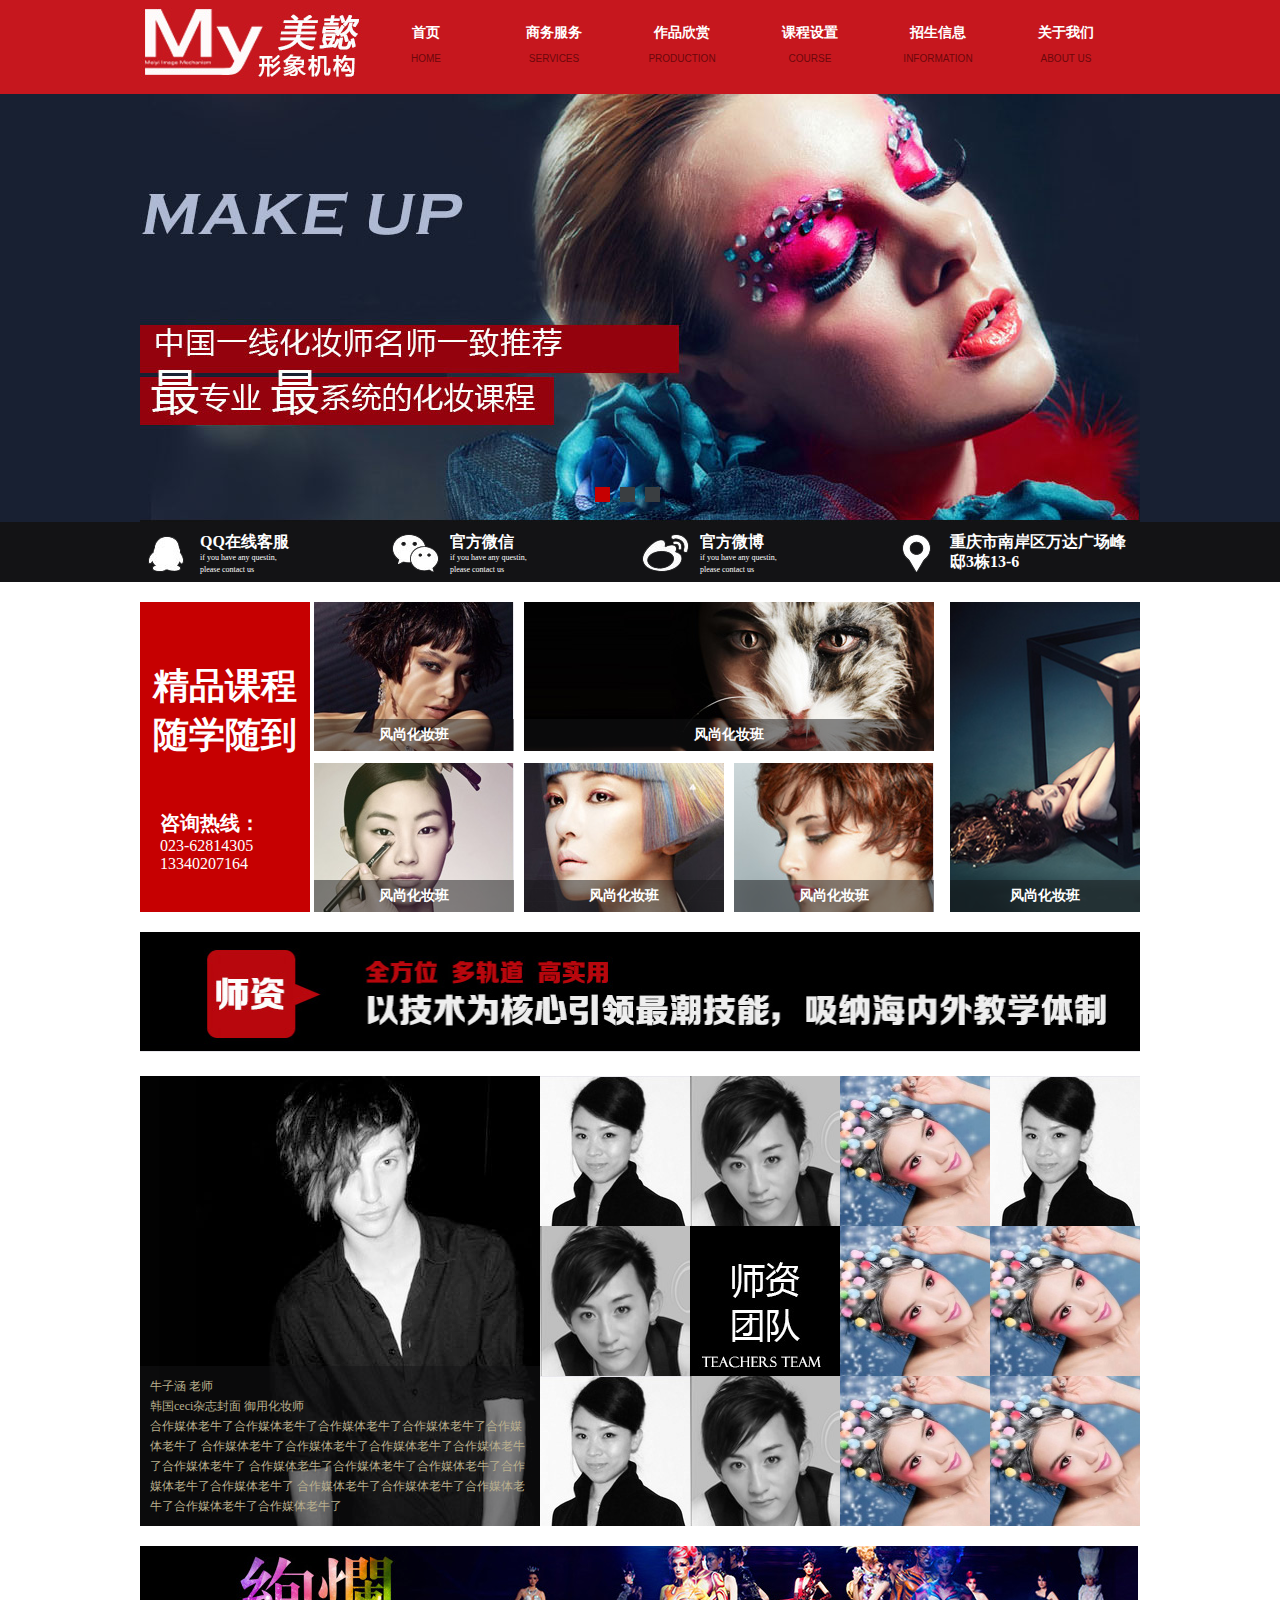
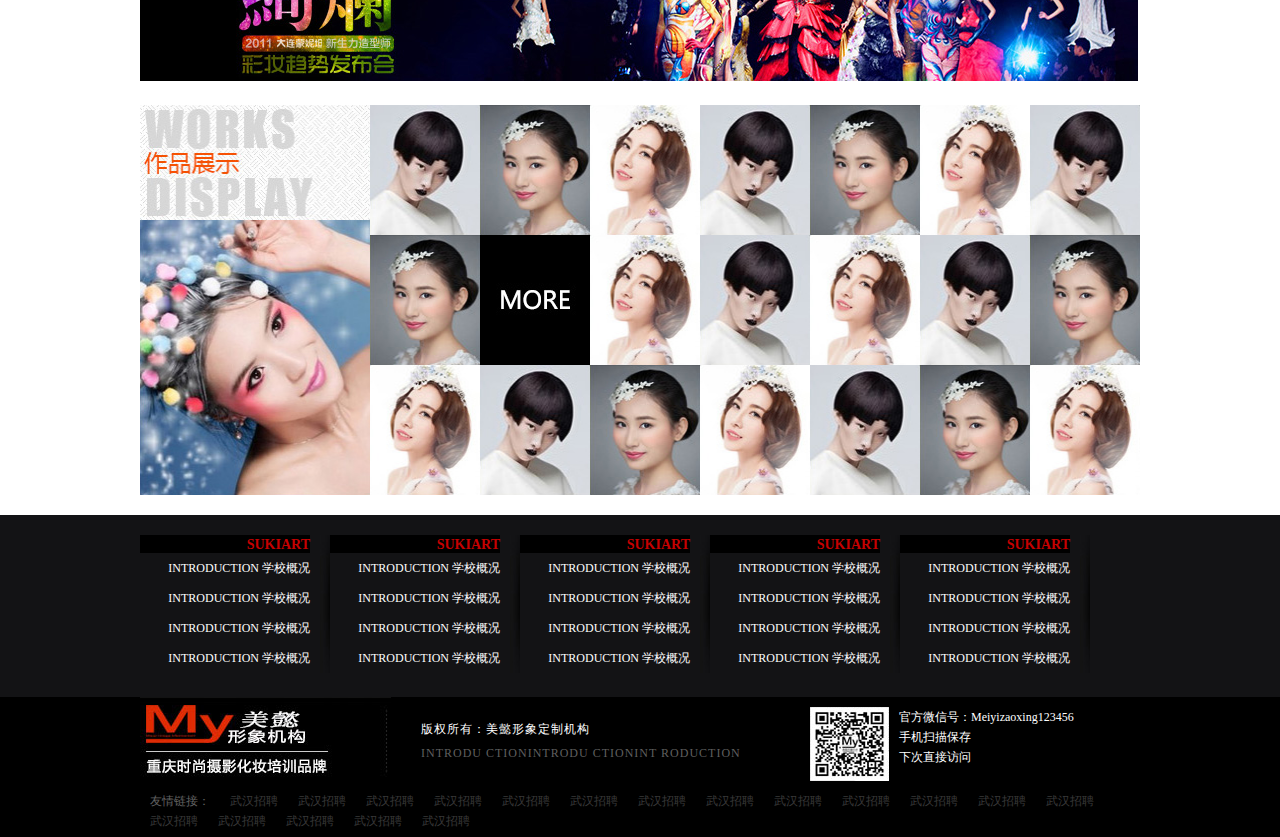
<file: index.html>
<!DOCTYPE html>
<html>

	<head>
		<meta charset="utf-8" />
		<title>美懿</title>
		<meta name="keywords" content="" />
		<meta name="description" content="" />
		<link rel="stylesheet" href="css/public.css" />
		<link rel="stylesheet" href="css/index.css" />
		<script type="text/javascript" src="js/jquery-1.7.2.js"></script>
		<script type="text/javascript" src="js/scroll.js"></script>
		<!--[if lte IE 8]>
           <script src="js/html5.js"></script>
    <![endif]-->
   
		<!--[if IE 6]>
	<script src="js/IE6PNG.js"></script>
    <script>
    	DD_belatedPNG.fix(".ie6png,.class_all ul li div h2,.contact_area i");
    </script>
<![endif]-->
	</head>

	<body>
		<header class="public_top">
			<div class="width1000">
				<div id="logo">
					<img src="images/logo.jpg" width="222" height="94" alt="美懿形象机构">
				</div>
				<nav>
					<ul>
						<li><a href="#">首页<span>HOME</span></a>
						</li>
						<li><a href="#">商务服务<span>SERVICES</span></a>
						</li>
						<li><a href="#">作品欣赏<span>PRODUCTION</span></a>
						</li>
						<li><a href="#">课程设置<span>COURSE</span></a>
						</li>
						<li><a href="#">招生信息<span>INFORMATION </span></a>
						</li>
						<li><a href="#">关于我们<span>ABOUT US</span></a>
						</li>
					</ul>

				</nav>

			</div>
		</header>

		<div class="wrap index_wrap">
			<section class="banner">
				<ul id="bannerul">
					<li  style="background:#182032 url(images/in_banner01.jpg) no-repeat center;">
						
					</li>
					<li  style="background:#182032 url(images/in_banner01.jpg) no-repeat center;">
						
					</li>
					<li  style="background:#182032 url(images/in_banner01.jpg) no-repeat center;">
						
					</li>
				</ul>
				<ul id="ban_btnul">
					<li class="current"></li>
					<li></li>
					<li></li>
				</ul>
			</section>
			<section class="contact_area">
				<div class="width1000">
					<ul>
						<li>
							<i class="qq  hover1s"></i>
							<a href="#">
			 			QQ在线客服 
			 			<span>if you have any questin,<br />
			 				please contact us</span>
			 	       	</a>
						</li>
						<li id="contact_area_wx">
							<i class="wx hover1s" ></i>
							<a href="#">
			 			官方微信 
			 			<span>if you have any questin,<br />
			 				please contact us</span>
			 	       	</a>
			 	       	
			 	       	<div class="contact_wx_ma">
			 	       		
			 	       		<img src="images/weixin.jpg" width="140" height="130" alt="微信二维码">
			 	       		
			 	       	</div>
						</li>
						<li>
							<i class="wb hover1s"></i>
							<a href="#">
			 			官方微博 
			 			<span>if you have any questin,<br />
			 				please contact us</span>
			 	       	</a>
						</li>
						<li>
							<i class="area hover1s"></i>
							<a href="#">
			 			重庆市南岸区万达广场峰邸3栋13-6
			 	       	</a>
						</li>
					</ul>
				</div>
			</section>
         <div class="blank20"></div>
         <section class="class_s width1000">	
         	
         	<div class="class_tel">
         			<h1>精品课程 随学随到</h1>
         			<p>咨询热线：
         			  <span>023-62814305</span>
         			  <span>13340207164</span>
         			</p>
         			
         		</div>
         	<div class="class_all">
         		<ul>
         			<li class="class_all_01">
         				<div>
         				<a href="#"><img src="images/in_img01.jpg" width="200" height="149" alt=""></a>
         				<h2><a href="#">风尚化妆班</a></h2>
         			    </div>
         			</li>
         			
         			<li class="class_all_02">
         				<div>
         				<a href="#"><img src="images/in_img02.jpg" width="410" height="149" alt=""></a>
         				<h2><a href="#">风尚化妆班</a></h2>
         			    </div>
         			</li>
         			<li class="class_all_03">
         				<div>
         				<a href="#"><img src="images/in_img04.jpg" width="200" height="149" alt=""></a>
         				<h2><a href="#">风尚化妆班</a></h2>
         			    </div>
         			</li>
         			<li class="class_all_04">
         				<div>
         				<a href="#"><img src="images/in_img05.jpg" width="200" height="149" alt=""></a>
         				<h2><a href="#">风尚化妆班</a></h2>
         			    </div>
         			</li>
         			<li class="class_all_05">
         				<div>
         				<a href="#"><img src="images/in_img06.jpg" width="200" height="149" alt=""></a>
         				<h2><a href="#">风尚化妆班</a></h2>
         			    </div>
         			</li>
         			<li class="class_all_06">
         				<div>
         				<a href="#"><img src="images/in_img03.jpg" width="190" height="310" alt=""></a>
         				<h2><a href="#">风尚化妆班</a></h2>
         			    </div>
         			</li>
           		</ul>
         	</div>	
         </section>

  <div class="blank20"></div>
  <div class="gg width1000">
  	<img src="images/gg01.jpg" width="1000" height="120">
  	
  </div>
  <div class="blank20"></div>
   <section class="our_team width1000"> 
   	<div class="teamleader_des">
   		<img src="images/in_img13.jpg" width="400" height="450" />
   		<p class="ie6png">牛子涵 老师<br />
   		 韩国ceci杂志封面 御用化妆师<br />
   		 合作媒体老牛了合作媒体老牛了合作媒体老牛了合作媒体老牛了合作媒体老牛了
   		 合作媒体老牛了合作媒体老牛了合作媒体老牛了合作媒体老牛了合作媒体老牛了
   		 合作媒体老牛了合作媒体老牛了合作媒体老牛了合作媒体老牛了合作媒体老牛了
   		 合作媒体老牛了合作媒体老牛了合作媒体老牛了合作媒体老牛了合作媒体老牛了
   		</p>
   		
   	</div>
   	
   	<div class="team_list">
   		<ul>
   			<li><h1><a href="#"><img src="images/in_h101.jpg" alt="师资团队"></a></h1></li>
   			<li>
   				<a href="#" ><img src="images/in_img07.jpg" width="150" height="150" alt=""></a>
   			</li>
   			<li>
   				<a href="#" ><img src="images/in_img08.jpg" width="150" height="150" alt=""></a>
   			</li>
   			
   			<li>
   				<a href="#" ><img src="images/in_img09.jpg" width="150" height="150" alt=""></a>
   			</li>
   			<li>
   				<a href="#" ><img src="images/in_img07.jpg" width="150" height="150" alt=""></a>
   			</li>
   			<li>
   				<a href="#" ><img src="images/in_img08.jpg" width="150" height="150" alt=""></a>
   			</li>
   			<li>
   				<a href="#" ><img src="images/in_img09.jpg" width="150" height="150" alt=""></a>
   			</li>
   			<li>
   				<a href="#" ><img src="images/in_img09.jpg" width="150" height="150" alt=""></a>
   			</li>
   			<li>
   				<a href="#" ><img src="images/in_img07.jpg" width="150" height="150" alt=""></a>
   			</li>
   			<li>
   				<a href="#" ><img src="images/in_img08.jpg" width="150" height="150" alt=""></a>
   			</li>
   			<li>
   				<a href="#" ><img src="images/in_img09.jpg" width="150" height="150" alt=""></a>
   			</li>
   			<li>
   				<a href="#" ><img src="images/in_img09.jpg" width="150" height="150" alt=""></a>
   			</li>
   			
   		</ul>
   		
   	</div>
   	
   	
   	
   	
   </section>

<div class="blank20"></div>
<div class="gg width1000">
	<a href="#"><img  src="images/gg02.jpg"></a>
	
</div>

<div class="blank20"></div>

<section class="works_show  width1000">
	<header>
		<h1><a href="#"><img src="images/in_h102.jpg" width="230" height="115" alt=""></a></h1>
		<div class="firt_show_img">
			<a href="#"><img src="images/in_img09.jpg" width="230" height="275" alt=""></a>
			
		</div>
	</header>
	
	<div class="works_list">
		 <ul>
		 	
		 	<li><a href="#"><img src="images/in_img10.jpg" width="110" height="130" alt=""></a></li>
		 	<li><a href="#"><img src="images/in_img11.jpg" width="110" height="130" alt=""></a></li>
		 	<li><a href="#"><img src="images/in_img12.jpg" width="110" height="130" alt=""></a></li>
		 	<li><a href="#"><img src="images/in_img10.jpg" width="110" height="130" alt=""></a></li>
		 	<li><a href="#"><img src="images/in_img11.jpg" width="110" height="130" alt=""></a></li>
		 	<li><a href="#"><img src="images/in_img12.jpg" width="110" height="130" alt=""></a></li>
		 	<li><a href="#"><img src="images/in_img10.jpg" width="110" height="130" alt=""></a></li>
		 	<li><a href="#"><img src="images/in_img11.jpg" width="110" height="130" alt=""></a></li>
		 	<li><a href="#"><img src="images/in_img12.jpg" width="110" height="130" alt=""></a></li>
		 	<li><a href="#"><img src="images/in_img10.jpg" width="110" height="130" alt=""></a></li>

		 	<li><a href="#"><img src="images/in_img12.jpg" width="110" height="130" alt=""></a></li>
		 	<li><a href="#"><img src="images/in_img10.jpg" width="110" height="130" alt=""></a></li>
		 	<li><a href="#"><img src="images/in_img11.jpg" width="110" height="130" alt=""></a></li>
		 	<li><a href="#"><img src="images/in_img12.jpg" width="110" height="130" alt=""></a></li>
		 	<li><a href="#"><img src="images/in_img10.jpg" width="110" height="130" alt=""></a></li>
		 	<li><a href="#"><img src="images/in_img11.jpg" width="110" height="130" alt=""></a></li>
		 	<li><a href="#"><img src="images/in_img12.jpg" width="110" height="130" alt=""></a></li>
		 	<li><a href="#"><img src="images/in_img10.jpg" width="110" height="130" alt=""></a></li>
		 	<li><a href="#"><img src="images/in_img11.jpg" width="110" height="130" alt=""></a></li>
		 	<li><a href="#"><img src="images/in_img12.jpg" width="110" height="130" alt=""></a></li>
		 	<li class="more"><a href="#"><img src="images/in_more.jpg" width="110" height="130"a alt="更多"></a></li>
		 	
		 </ul>
		
		
	</div>
	
</section>


  <div class="blank20"></div>
  </div>



		<footer class="foot">
			<div class="foot_nav">
				<div class="width1000">
					<ul>
						<li>
							<dl>
								<dt><a href="#">SUKIART</a></dt>
								<dd><a href="#"><span>INTRODUCTION</span>  学校概况</a>
								</dd>
								<dd><a href="#"><span>INTRODUCTION</span>  学校概况</a>
								</dd>
								<dd><a href="#"><span>INTRODUCTION</span>  学校概况</a>
								</dd>
								<dd><a href="#"><span>INTRODUCTION</span>  学校概况</a>
								</dd>

							</dl>

						</li>
						<li>
							<dl>
								<dt><a href="#">SUKIART</a></dt>
								<dd><a href="#"><span>INTRODUCTION</span>  学校概况</a>
								</dd>
								<dd><a href="#"><span>INTRODUCTION</span>  学校概况</a>
								</dd>
								<dd><a href="#"><span>INTRODUCTION</span>  学校概况</a>
								</dd>
								<dd><a href="#"><span>INTRODUCTION</span>  学校概况</a>
								</dd>

							</dl>

						</li>
						<li>
							<dl>
								<dt><a href="#">SUKIART</a></dt>
								<dd><a href="#"><span>INTRODUCTION</span>  学校概况</a>
								</dd>
								<dd><a href="#"><span>INTRODUCTION</span>  学校概况</a>
								</dd>
								<dd><a href="#"><span>INTRODUCTION</span>  学校概况</a>
								</dd>
								<dd><a href="#"><span>INTRODUCTION</span>  学校概况</a>
								</dd>

							</dl>

						</li>
						<li>
							<dl>
								<dt><a href="#">SUKIART</a></dt>
								<dd><a href="#"><span>INTRODUCTION</span>  学校概况</a>
								</dd>
								<dd><a href="#"><span>INTRODUCTION</span>  学校概况</a>
								</dd>
								<dd><a href="#"><span>INTRODUCTION</span>  学校概况</a>
								</dd>
								<dd><a href="#"><span>INTRODUCTION</span>  学校概况</a>
								</dd>

							</dl>

						</li>
						<li>
							<dl>
								<dt><a href="#">SUKIART</a></dt>
								<dd><a href="#"><span>INTRODUCTION</span>  学校概况</a>
								</dd>
								<dd><a href="#"><span>INTRODUCTION</span>  学校概况</a>
								</dd>
								<dd><a href="#"><span>INTRODUCTION</span>  学校概况</a>
								</dd>
								<dd><a href="#"><span>INTRODUCTION</span>  学校概况</a>
								</dd>

							</dl>

						</li>


					</ul>

				</div>
			</div>
			<div class="foot_bottom">
				<div class="width1000">
					<div class="foot_logo">
						<img src="images/foot_logo.jpg" width="251" height="80" alt="美懿形象定制机构">
					</div>
					<div class="copyright">
						<div class="blank20"></div>
						<p>版权所有：美懿形象定制机构
							<span>INTRODU CTIONINTRODU CTIONINT RODUCTION</span>
						</p>

					</div>

					<div class="foot_wx">
						<img src="images/weixin.jpg" alt="微信">
						<p>官方微信号：Meiyizaoxing123456
							<br> 手机扫描保存
							<br> 下次直接访问
						</p>
					</div>
					<div class="blank10"></div>
					<ul class="friend_link">
						<li>友情链接：</li>
						<li><a href="">武汉招聘</a>
						</li>
						<li><a href="">武汉招聘</a>
						</li>
						<li><a href="">武汉招聘</a>
						</li>
						<li><a href="">武汉招聘</a>
						</li>
						<li><a href="">武汉招聘</a>
						</li>
						<li><a href="">武汉招聘</a>
						</li>
						<li><a href="">武汉招聘</a>
						</li>
						<li><a href="">武汉招聘</a>
						</li>
						<li><a href="">武汉招聘</a>
						</li>
						<li><a href="">武汉招聘</a>
						</li>
						<li><a href="">武汉招聘</a>
						</li>
						<li><a href="">武汉招聘</a>
						</li>
						<li><a href="">武汉招聘</a>
						</li>
						<li><a href="">武汉招聘</a>
						</li>
						<li><a href="">武汉招聘</a>
						</li>
						<li><a href="">武汉招聘</a>
						</li>
						<li><a href="">武汉招聘</a>
						</li>
						<li><a href="">武汉招聘</a>
						</li>

					</ul>

				</div>



			</div>



		</footer>
		<script>
			$(document).ready(function(){
				
				//bannerli宽度控制
				var bannerWidth=$(".banner").width()
				$("#bannerul>li").css("width",bannerWidth)
				window.onresize=function(){
				var bannerWidth=$(".banner").width()
				$("#bannerul>li").css("width",bannerWidth)
				}
				//设置bannerli背景颜色
				
				$("#contact_area_wx").hover(function(){
					$(this).find(".contact_wx_ma").slideDown();
				},function(){
					$(this).find(".contact_wx_ma").slideUp()
				})
				
				//团队与作品展示的 标题与更多插入
				var team_h1=$(".team_list>ul>li").first()
				    team_h1.remove()
				  $(".team_list>ul>li").eq(4).after(team_h1)
				var works_more=$(".works_list>ul>li").last()
			      	works_more.remove()
			      	$(".works_list>ul>li").eq(7).after(works_more)
				
		   //banner滚动控制
		   $.fn.scrollfn({   
                Btnul: "#ban_btnul",
                BannerBtnclass: "current",
                type: 0,
                isAutomatic: 1    
            }, "#bannerul")
			})
		</script>
	</body>

</html>
</file>
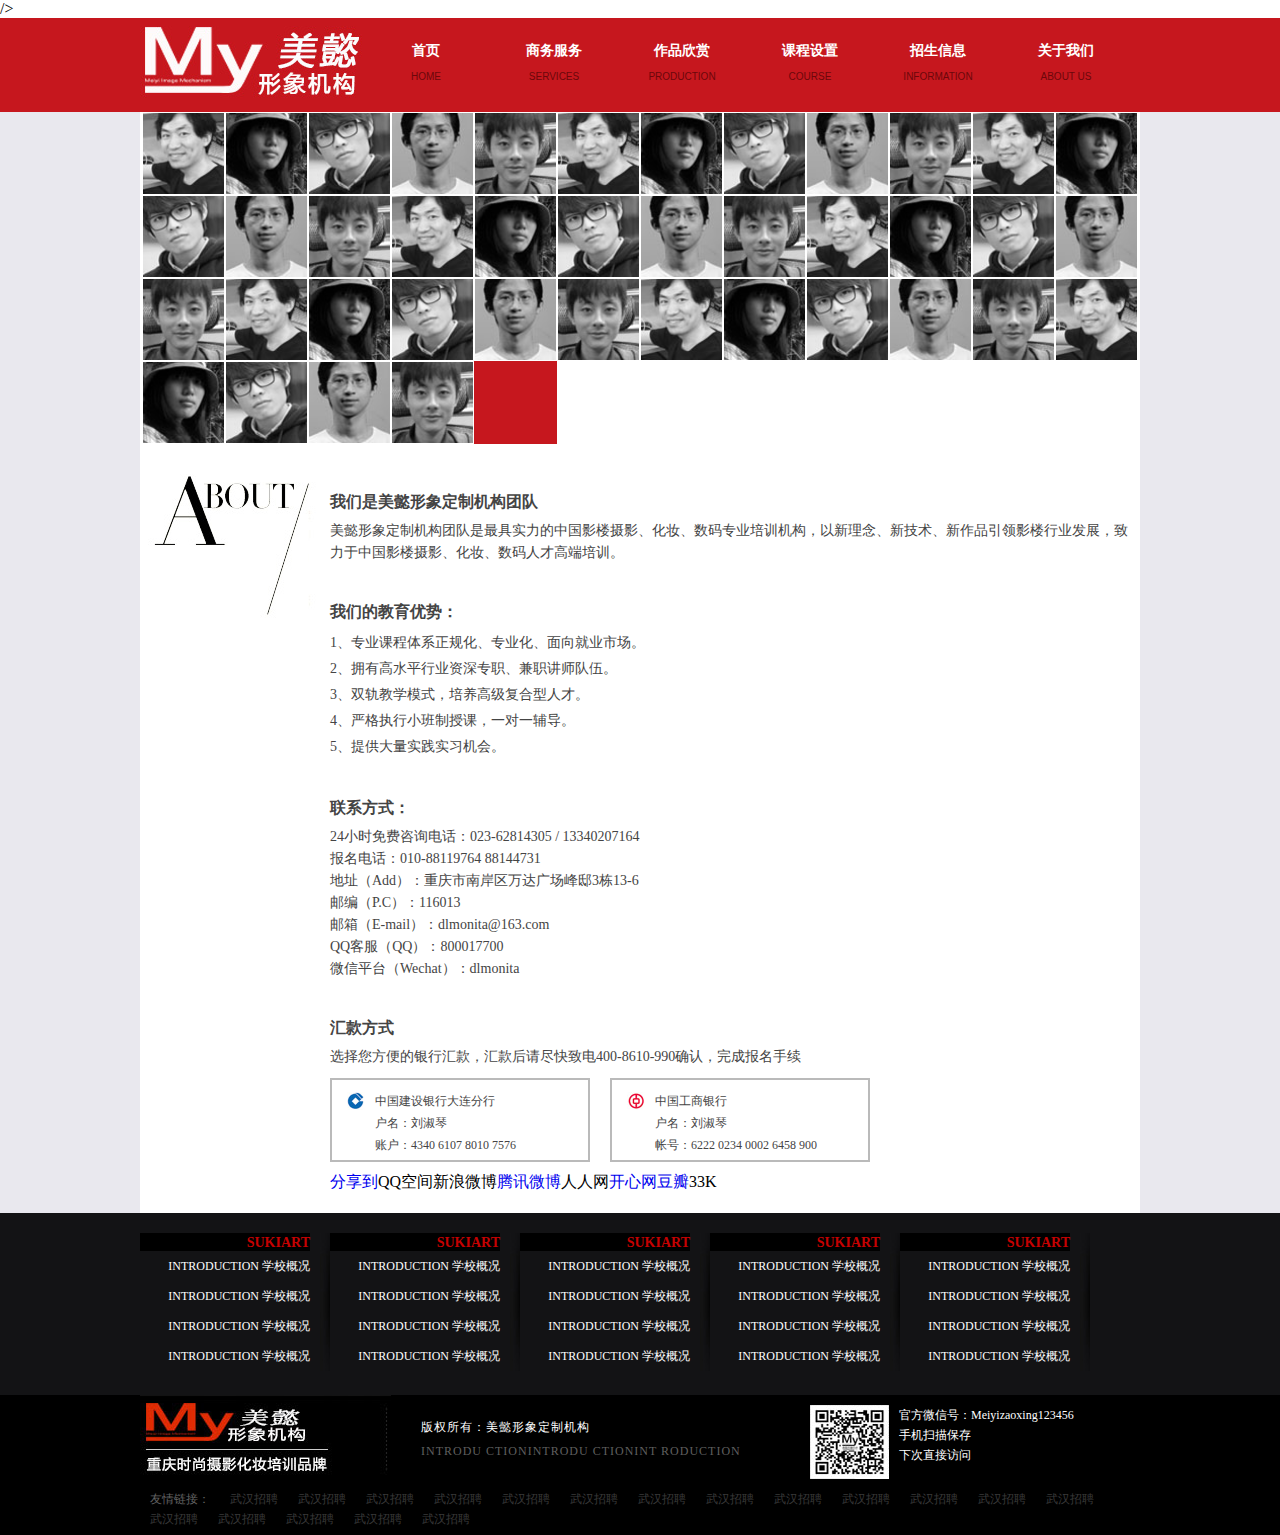
<file: aboutus.html>
<!DOCTYPE html>
<html>

	<head>
		<meta charset="utf-8" />
		<title>美懿</title>
		<meta name="keywords" content="" />
		<meta name="description" content="" />
		<link rel="stylesheet" href="css/public.css" />
	     <link rel="stylesheet" href="css/aboutus.css" /> />
		
		<script type="text/javascript" src="js/jquery-1.7.2.js"></script>
		<script type="text/javascript" src="js/scroll.js"></script>
		<!--[if lte IE 8]>
           <script src="js/html5.js"></script>
    <![endif]-->
   
		<!--[if IE 6]>
	<script src="js/IE6PNG.js"></script>
    <script>
    	DD_belatedPNG.fix(".ie6png");
    </script>
<![endif]-->
	</head>
	<body>
		<header class="public_top">
		<div class="width1000">
			<div id="logo"><img src="images/logo.jpg" width="222" height="94" alt="美懿形象机构"></div>
			<nav>
				 <ul>
				 	 <li><a href="#">首页<span>HOME</span></a></li>
				 	 <li><a href="#">商务服务<span>SERVICES</span></a></li>
				 	 <li><a href="#">作品欣赏<span>PRODUCTION</span></a></li>
				 	 <li><a href="#">课程设置<span>COURSE</span></a></li>
				 	 <li><a href="#">招生信息<span>INFORMATION </span></a></li>
				 	 <li><a href="#">关于我们<span>ABOUT US</span></a></li>
				 </ul>
				
			</nav>
			
		</div>
	</header>
	
	<div class="wrap about_wrap">
	  <section class="abut_team width1000">
	  	<ul>
	  		<li>
	  			 <img src="images/about_img01.jpg" width="81" height="81" alt="">
	  			
	  		</li>
	  		<li>
	  			 <img src="images/about_img02.jpg" width="81" height="81" alt="">
	  			
	  		</li>
	  		<li>
	  			 <img src="images/about_img03.jpg" width="81" height="81" alt="">
	  			
	  		</li>
	  		<li>
	  			 <img src="images/about_img04.jpg" width="81" height="81" alt="">
	  			
	  		</li>
	  		<li>
	  			 <img src="images/about_img05.jpg" width="81" height="81" alt="">
	  			
	  		</li>
	  			<li>
	  			 <img src="images/about_img01.jpg" width="81" height="81" alt="">
	  			
	  		</li>
	  		<li>
	  			 <img src="images/about_img02.jpg" width="81" height="81" alt="">
	  			
	  		</li>
	  		<li>
	  			 <img src="images/about_img03.jpg" width="81" height="81" alt="">
	  			
	  		</li>
	  		<li>
	  			 <img src="images/about_img04.jpg" width="81" height="81" alt="">
	  			
	  		</li>
	  		<li>
	  			 <img src="images/about_img05.jpg" width="81" height="81" alt="">
	  			
	  		</li>
	  			<li>
	  			 <img src="images/about_img01.jpg" width="81" height="81" alt="">
	  			
	  		</li>
	  		<li>
	  			 <img src="images/about_img02.jpg" width="81" height="81" alt="">
	  			
	  		</li>
	  		<li>
	  			 <img src="images/about_img03.jpg" width="81" height="81" alt="">
	  			
	  		</li>
	  		<li>
	  			 <img src="images/about_img04.jpg" width="81" height="81" alt="">
	  			
	  		</li>
	  		<li>
	  			 <img src="images/about_img05.jpg" width="81" height="81" alt="">
	  			
	  		</li>
	  			<li>
	  			 <img src="images/about_img01.jpg" width="81" height="81" alt="">
	  			
	  		</li>
	  		<li>
	  			 <img src="images/about_img02.jpg" width="81" height="81" alt="">
	  			
	  		</li>
	  		<li>
	  			 <img src="images/about_img03.jpg" width="81" height="81" alt="">
	  			
	  		</li>
	  		<li>
	  			 <img src="images/about_img04.jpg" width="81" height="81" alt="">
	  			
	  		</li>
	  		<li>
	  			 <img src="images/about_img05.jpg" width="81" height="81" alt="">
	  			
	  		</li>
	  		<li>
	  			 <img src="images/about_img01.jpg" width="81" height="81" alt="">
	  			
	  		</li>
	  		<li>
	  			 <img src="images/about_img02.jpg" width="81" height="81" alt="">
	  			
	  		</li>
	  		<li>
	  			 <img src="images/about_img03.jpg" width="81" height="81" alt="">
	  			
	  		</li>
	  		<li>
	  			 <img src="images/about_img04.jpg" width="81" height="81" alt="">
	  			
	  		</li>
	  		<li>
	  			 <img src="images/about_img05.jpg" width="81" height="81" alt="">
	  			
	  		</li>
	  			<li>
	  			 <img src="images/about_img01.jpg" width="81" height="81" alt="">
	  			
	  		</li>
	  		<li>
	  			 <img src="images/about_img02.jpg" width="81" height="81" alt="">
	  			
	  		</li>
	  		<li>
	  			 <img src="images/about_img03.jpg" width="81" height="81" alt="">
	  			
	  		</li>
	  		<li>
	  			 <img src="images/about_img04.jpg" width="81" height="81" alt="">
	  			
	  		</li>
	  		<li>
	  			 <img src="images/about_img05.jpg" width="81" height="81" alt="">
	  			
	  		</li>
	  			<li>
	  			 <img src="images/about_img01.jpg" width="81" height="81" alt="">
	  			
	  		</li>
	  		<li>
	  			 <img src="images/about_img02.jpg" width="81" height="81" alt="">
	  			
	  		</li>
	  		<li>
	  			 <img src="images/about_img03.jpg" width="81" height="81" alt="">
	  			
	  		</li>
	  		<li>
	  			 <img src="images/about_img04.jpg" width="81" height="81" alt="">
	  			
	  		</li>
	  		<li>
	  			 <img src="images/about_img05.jpg" width="81" height="81" alt="">
	  			
	  		</li>
	  			<li>
	  			 <img src="images/about_img01.jpg" width="81" height="81" alt="">
	  			
	  		</li>
	  		<li>
	  			 <img src="images/about_img02.jpg" width="81" height="81" alt="">
	  			
	  		</li>
	  		<li>
	  			 <img src="images/about_img03.jpg" width="81" height="81" alt="">
	  			
	  		</li>
	  		<li>
	  			 <img src="images/about_img04.jpg" width="81" height="81" alt="">
	  			
	  		</li>
	  		<li>
	  			 <img src="images/about_img05.jpg" width="81" height="81" alt="">
	  			
	  		</li>
	  		<li class="last">
	  			
	  		</li>
	  		
	  		
	  		
	  	</ul>
	  	
	  	
	  </section>
	<article class="aboutus_content width1000">
		<div class="blank30"></div>
		<h1>
			<img src="images/about_h1.jpg" alt="关于我们">
		</h1>
		<div class="aboutus_nr">
			<h2>我们是美懿形象定制机构团队</h2>
			<p>美懿形象定制机构团队是最具实力的中国影楼摄影、化妆、数码专业培训机构，以新理念、新技术、新作品引领影楼行业发展，致力于中国影楼摄影、化妆、数码人才高端培训。</p>
			<span class="blank30"></span>
			<h2>我们的教育优势：</h2>
			<ol class="about_jyys">
			    <li>1、专业课程体系正规化、专业化、面向就业市场。</li>
                <li> 2、拥有高水平行业资深专职、兼职讲师队伍。</li>
                <li>3、双轨教学模式，培养高级复合型人才。</li>
                <li>4、严格执行小班制授课，一对一辅导。</li>
                <li>5、提供大量实践实习机会。</li>
			</ol>	
			
			<span class="blank30"></span>
			
			<h2>联系方式： </h2>
			<p>24小时免费咨询电话：023-62814305  / 13340207164 <br />
报名电话：010-88119764   88144731 <br />
地址（Add）：重庆市南岸区万达广场峰邸3栋13-6<br />
邮编（P.C）：116013<br />
邮箱（E-mail）：dlmonita@163.com<br />
QQ客服（QQ）：800017700<br />
微信平台（Wechat）：dlmonita</p>
		  <span class="blank30"></span>
		  <h2>汇款方式</h2>
		 <p>选择您方便的银行汇款，汇款后请尽快致电400-8610-990确认，完成报名手续</p>
	
		<span class="blank10"></span>
		<ul class="pay_bank">
			<li>
				<span class="icon01"></span>
			 <p>
			  中国建设银行大连分行<br />
                        户名：刘淑琴<br />
                        账户：4340 6107 8010 7576
			 </p>
			</li>
		    <li>
				<span class="icon02"></span>
			 <p>
			  中国工商银行<br />
                       户名：刘淑琴<br />
                        帐号：6222 0234 0002 6458 900
			 </p>
			</li>
			
		</ul>
		<span class="blank10"></span>
		<div class="bshare-custom"><div class="bsPromo bsPromo2"></div><a title="分享到" href="http://www.bShare.cn/" id="bshare-shareto" class="bshare-more">分享到</a><a title="分享到QQ空间" class="bshare-qzone">QQ空间</a><a title="分享到新浪微博" class="bshare-sinaminiblog">新浪微博</a><a title="分享到腾讯微博" class="bshare-qqmb" href="javascript:void(0);">腾讯微博</a><a title="分享到人人网" class="bshare-renren">人人网</a><a title="分享到开心网" class="bshare-kaixin001" href="javascript:void(0);">开心网</a><a title="分享到豆瓣" class="bshare-douban" href="javascript:void(0);">豆瓣</a><a title="更多平台" class="bshare-more bshare-more-icon more-style-addthis"></a><span class="BSHARE_COUNT bshare-share-count" style="float: none;">33K</span></div><script type="text/javascript" charset="utf-8" src="http://static.bshare.cn/b/buttonLite.js#style=-1&amp;uuid=&amp;pophcol=2&amp;lang=zh"></script><script type="text/javascript" charset="utf-8" src="http://static.bshare.cn/b/bshareC0.js"></script>
		<span class="blank10"></span>
			</div>
		
		
		
	</article>
	
	 
		
		
	</div>
	
	<footer  class="foot">
		<div class="foot_nav">
			<div class="width1000">
			<ul>
				 <li>
				 	 <dl>
				 	 	<dt><a href="#">SUKIART</a></dt>
				 	 	<dd><a href="#"><span>INTRODUCTION</span>  学校概况</a></dd>
				 	 	<dd><a href="#"><span>INTRODUCTION</span>  学校概况</a></dd>
				 	 	<dd><a href="#"><span>INTRODUCTION</span>  学校概况</a></dd>
				 	 	<dd><a href="#"><span>INTRODUCTION</span>  学校概况</a></dd>
				 	
				 	 </dl>
				 	
				 </li>
				  <li>
				 	 <dl>
				 	 	<dt><a href="#">SUKIART</a></dt>
				 	 	<dd><a href="#"><span>INTRODUCTION</span>  学校概况</a></dd>
				 	 	<dd><a href="#"><span>INTRODUCTION</span>  学校概况</a></dd>
				 	 	<dd><a href="#"><span>INTRODUCTION</span>  学校概况</a></dd>
				 	 	<dd><a href="#"><span>INTRODUCTION</span>  学校概况</a></dd>
				 	
				 	 </dl>
				 	
				 </li>
				  <li>
				 	 <dl>
				 	 	<dt><a href="#">SUKIART</a></dt>
				 	 	<dd><a href="#"><span>INTRODUCTION</span>  学校概况</a></dd>
				 	 	<dd><a href="#"><span>INTRODUCTION</span>  学校概况</a></dd>
				 	 	<dd><a href="#"><span>INTRODUCTION</span>  学校概况</a></dd>
				 	 	<dd><a href="#"><span>INTRODUCTION</span>  学校概况</a></dd>
				 	
				 	 </dl>
				 	
				 </li>
				  <li>
				 	 <dl>
				 	 	<dt><a href="#">SUKIART</a></dt>
				 	 	<dd><a href="#"><span>INTRODUCTION</span>  学校概况</a></dd>
				 	 	<dd><a href="#"><span>INTRODUCTION</span>  学校概况</a></dd>
				 	 	<dd><a href="#"><span>INTRODUCTION</span>  学校概况</a></dd>
				 	 	<dd><a href="#"><span>INTRODUCTION</span>  学校概况</a></dd>
				 	
				 	 </dl>
				 	
				 </li>
				  <li>
				 	 <dl>
				 	 	<dt><a href="#">SUKIART</a></dt>
				 	 	<dd><a href="#"><span>INTRODUCTION</span>  学校概况</a></dd>
				 	 	<dd><a href="#"><span>INTRODUCTION</span>  学校概况</a></dd>
				 	 	<dd><a href="#"><span>INTRODUCTION</span>  学校概况</a></dd>
				 	 	<dd><a href="#"><span>INTRODUCTION</span>  学校概况</a></dd>
				 	
				 	 </dl>
				 	
				 </li>
				
				
			</ul>
			
			</div>
		</div>
		<div class="foot_bottom">
         <div class="width1000">
          <div class="foot_logo">
          <img src="images/foot_logo.jpg" width="251" height="80" alt="美懿形象定制机构">
          </div>
          <div class="copyright">
          <div class="blank20"></div>
          <p>版权所有：美懿形象定制机构
           <span>INTRODU CTIONINTRODU CTIONINT RODUCTION</span>
          </p>
          
          </div>
          
          <div class="foot_wx">
            <img src="images/weixin.jpg" alt="微信">
            <p>官方微信号：Meiyizaoxing123456<br>
             手机扫描保存<br>
             下次直接访问
             </p>
          </div>
           <div class="blank10"></div>
           <ul  class="friend_link">
           	 <li>友情链接：</li>
           	 <li><a href="">武汉招聘</a></li>
           	 <li><a href="">武汉招聘</a></li>
           	 <li><a href="">武汉招聘</a></li>
           	 <li><a href="">武汉招聘</a></li>
           	 <li><a href="">武汉招聘</a></li>
           	 <li><a href="">武汉招聘</a></li>
           	 <li><a href="">武汉招聘</a></li>
           	 <li><a href="">武汉招聘</a></li>
           	 <li><a href="">武汉招聘</a></li>
           	 <li><a href="">武汉招聘</a></li>
           	 <li><a href="">武汉招聘</a></li>	 <li><a href="">武汉招聘</a></li>
           	 <li><a href="">武汉招聘</a></li>
           	 <li><a href="">武汉招聘</a></li>
           	 <li><a href="">武汉招聘</a></li>
           	 <li><a href="">武汉招聘</a></li>
           	 <li><a href="">武汉招聘</a></li>
           	 <li><a href="">武汉招聘</a></li>
           	 
           </ul>
        
         </div>
        </div>
	  </footer>	
	</body>
</html>
</file>
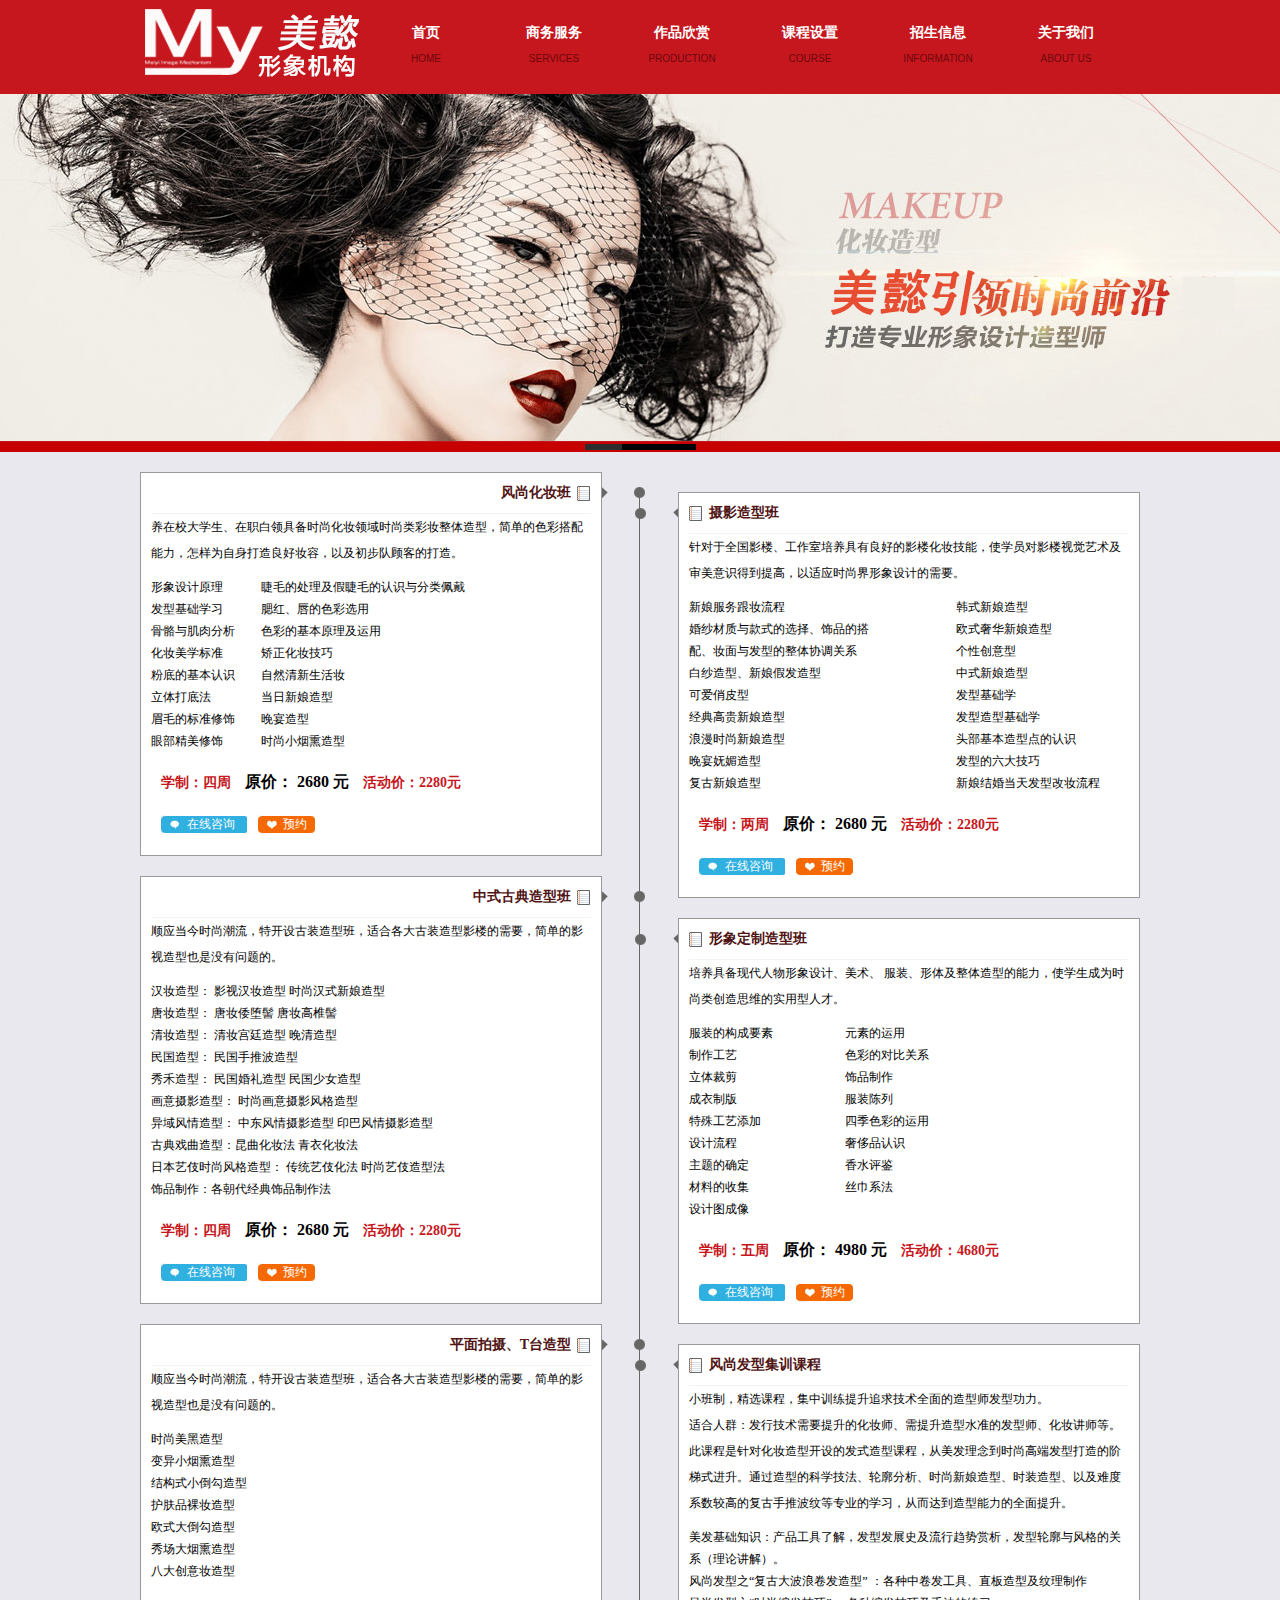
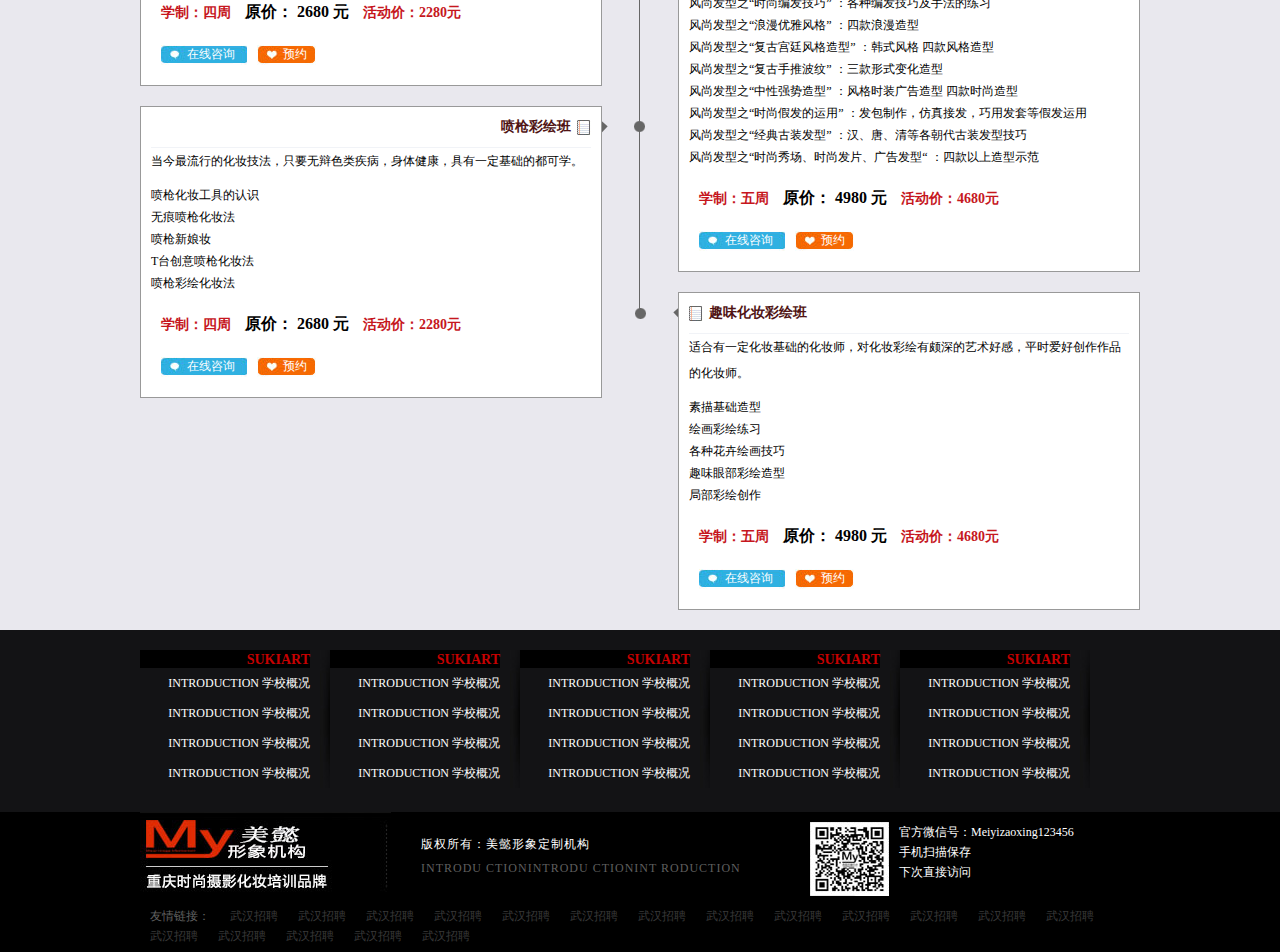
<file: course.html>
<!DOCTYPE html>
<html>

	<head>
		<meta charset="utf-8" />
		<title>美懿</title>
		<meta name="keywords" content="" />
		<meta name="description" content="" />
		<link rel="stylesheet" href="css/public.css" />
	     <link rel="stylesheet" href="css/course.css" /> 
		<script type="text/javascript" src="js/jquery-1.7.2.js"></script>
		<script type="text/javascript" src="js/scroll.js"></script>
		<!--[if lte IE 8]>
           <script src="js/html5.js"></script>
    <![endif]-->
   
		<!--[if IE 6]>
	<script src="js/IE6PNG.js"></script>
    <script>
    	DD_belatedPNG.fix(".ie6png,.course_list ul li");
    </script>
<![endif]-->
	</head>
	<body>
	<header class="public_top">
		<div class="width1000">
			<div id="logo"><img src="images/logo.jpg" width="222" height="94" alt="美懿形象机构"></div>
			<nav>
				 <ul>
				 	 <li><a href="#">首页<span>HOME</span></a></li>
				 	 <li><a href="#">商务服务<span>SERVICES</span></a></li>
				 	 <li><a href="#">作品欣赏<span>PRODUCTION</span></a></li>
				 	 <li><a href="#">课程设置<span>COURSE</span></a></li>
				 	 <li><a href="#">招生信息<span>INFORMATION </span></a></li>
				 	 <li><a href="#">关于我们<span>ABOUT US</span></a></li>
				 </ul>
				
			</nav>
			
		</div>
	</header>	
		
		<div class="wrap course_wrap">
			
			  <section class="list_banner">
		 <ul id="list_bannerul">
		 	<li  style="background-image: url(images/work_banner01.jpg);"></li>
		 	<li style="background-image:   url(images/in_banner01.jpg)"></li>
		 	<li  style="background-image: url(images/work_banner01.jpg);"></li>
		 	
		 </ul>	
		 
		 
			
			
		</section>
		<div class="list_banner_btn">
			<ul id="list_banner_btn">
				<li class="current"></li>
				<li></li>
				<li></li>
			</ul>
			
		</div>
			
		<section class="course_list width1000">
			<div class="course_list_left">
			  <ul>
			  	<li>
			  		<div  class="course_list_left_box">
			  			<h1>风尚化妆班</h1>
			  			<p>养在校大学生、在职白领具备时尚化妆领域时尚类彩妆整体造型，简单的色彩搭配能力，怎样为自身打造良好妆容，以及初步队顾客的打造。</p>
			  			<div class="blank10"></div>
			  			<table>
			  				<tr><td width="35%">形象设计原理</td><td>睫毛的处理及假睫毛的认识与分类佩戴</td></tr>
			  				<tr><td>发型基础学习</td><td>腮红、唇的色彩选用</td></tr>
			  				<tr><td>骨骼与肌肉分析</td><td>色彩的基本原理及运用</td></tr>
			  				<tr><td>化妆美学标准</td><td>矫正化妆技巧 </td></tr>
			  				<tr><td>粉底的基本认识</td><td>自然清新生活妆</td></tr>
			  				<tr><td>立体打底法</td><td>当日新娘造型</td></tr>
			  				<tr><td>眉毛的标准修饰</td><td>晚宴造型</td></tr>
			  				<tr><td>眼部精美修饰</td><td>时尚小烟熏造型  </td></tr>
			  			</table>
			  			<div class="blank20"></div>
			  		<h4><span class="red_span">学制：四周</span>  原价： 2680 元    <span class="red_span">活动价：2280元</span> </h4>	
			  		<div class="blank10"></div>
			  		<a href="#" class="course_zxzx">在线咨询</a>
				    <a href="#" class="course_yy">预约</a>
			  		<div class="blank20"></div
			  		</div>
			  	</li>
			  	
			  	<li>
			  		<div  class="course_list_left_box">
			  			<h1>中式古典造型班</h1>
			  			<p>顺应当今时尚潮流，特开设古装造型班，适合各大古装造型影楼的需要，简单的影视造型也是没有问题的。</p>
			  			<div class="blank10"></div>
			  			<table>
			  				<tr><td width="100%">汉妆造型： 影视汉妆造型 时尚汉式新娘造型</td></tr>
			  				<tr><td>唐妆造型： 唐妆倭堕髻 唐妆高椎髻 </td></tr>
			  				<tr><td>清妆造型： 清妆宫廷造型 晚清造型</td></tr>
			  				<tr><td>民国造型： 民国手推波造型</td></tr>
			  				<tr><td>秀禾造型： 民国婚礼造型 民国少女造型</td></tr>
			  				<tr><td>画意摄影造型： 时尚画意摄影风格造型</td></tr>
			  				<tr><td>异域风情造型： 中东风情摄影造型 印巴风情摄影造型</td></tr>
			  				<tr><td>古典戏曲造型：昆曲化妆法 青衣化妆法</td></tr>
			  				<tr><td>日本艺伎时尚风格造型：   传统艺伎化法  时尚艺伎造型法</td></tr>
			  				<tr><td>饰品制作：各朝代经典饰品制作法</td></tr>
			  			</table>
			  			<div class="blank20"></div>
			  		<h4><span class="red_span">学制：四周</span>  原价： 2680 元    <span class="red_span">活动价：2280元</span> </h4>	
			  		<div class="blank10"></div>
			  		<a href="#" class="course_zxzx">在线咨询</a>
				    <a href="#" class="course_yy">预约</a>
			  		<div class="blank20"></div
			  		</div>
			  	</li>
			  	<li>
			  		<div  class="course_list_left_box">
			  			<h1>平面拍摄、T台造型</h1>
			  			<p>顺应当今时尚潮流，特开设古装造型班，适合各大古装造型影楼的需要，简单的影视造型也是没有问题的。</p>
			  			<div class="blank10"></div>
			  			<table>
			  				<tr><td width="100%">时尚美黑造型</td></tr>
			  				<tr><td>变异小烟熏造型</td></tr>
			  				<tr><td>结构式小倒勾造型</td></tr>
			  				<tr><td>护肤品裸妆造型</td></tr>
			  				<tr><td>欧式大倒勾造型</td></tr>
			  				<tr><td>秀场大烟熏造型</td></tr>
			  				<tr><td>八大创意妆造型</td></tr>
			  				
			  			</table>
			  			<div class="blank20"></div>
			  		<h4><span class="red_span">学制：四周</span>  原价： 2680 元    <span class="red_span">活动价：2280元</span> </h4>	
			  		<div class="blank10"></div>
			  		<a href="#" class="course_zxzx">在线咨询</a>
				    <a href="#" class="course_yy">预约</a>
			  		<div class="blank20"></div
			  		</div>
			  	</li>
			  	<li>
			  		<div  class="course_list_left_box">
			  			<h1>喷枪彩绘班</h1>
			  			<p>当今最流行的化妆技法，只要无辩色类疾病，身体健康，具有一定基础的都可学。</p>
			  			<div class="blank10"></div>
			  			<table>
			  				<tr><td width="100%">喷枪化妆工具的认识</td></tr>
			  				<tr><td>无痕喷枪化妆法</td></tr>
			  				<tr><td>喷枪新娘妆</td></tr>
			  				<tr><td>T台创意喷枪化妆法</td></tr>
			  				<tr><td>喷枪彩绘化妆法</td></tr>
			  			
			  				
			  			</table>
			  			<div class="blank20"></div>
			  		<h4><span class="red_span">学制：四周</span>  原价： 2680 元    <span class="red_span">活动价：2280元</span> </h4>	
			  		<div class="blank10"></div>
			  		<a href="#" class="course_zxzx">在线咨询</a>
				    <a href="#" class="course_yy">预约</a>
			  		<div class="blank20"></div
			  		</div>
			  	</li>
			  
			  	
			  	
			  	
			  	
			  </ul>
				
				
			</div>
			
			<div class="course_list_right">
				<div class="blank20"></div>
				<ul>
					<li>
			  		<div  class="course_list_right_box">
			  			<h1>摄影造型班</h1>
			  			<p>针对于全国影楼、工作室培养具有良好的影楼化妆技能，使学员对影楼视觉艺术及审美意识得到提高，以适应时尚界形象设计的需要。</p>
			  			<div class="blank10"></div>
			  			<table>
			  				<tr><td width="65%">新娘服务跟妆流程</td><td>韩式新娘造型</td></tr>
			  				<tr><td>婚纱材质与款式的选择、饰品的搭</td><td>欧式奢华新娘造型</td></tr>
			  				<tr><td>配、妆面与发型的整体协调关系</td><td>个性创意型</td></tr>
			  				<tr><td>白纱造型、新娘假发造型</td><td>中式新娘造型 </td></tr>
			  				<tr><td>可爱俏皮型</td><td>发型基础学</td></tr>
			  				<tr><td>经典高贵新娘造型</td><td>发型造型基础学</td></tr>
			  				<tr><td>浪漫时尚新娘造型</td><td>头部基本造型点的认识</td></tr>
			  				<tr><td>晚宴妩媚造型</td><td>发型的六大技巧  </td></tr>
			  				<tr><td>复古新娘造型</td><td>新娘结婚当天发型改妆流程  </td></tr>
			  			</table>
			  			<div class="blank20"></div>
			  		<h4><span class="red_span">学制：两周</span>  原价： 2680 元    <span class="red_span">活动价：2280元</span> </h4>	
			  		<div class="blank10"></div>
			  		<a href="#" class="course_zxzx">在线咨询</a>
				    <a href="#" class="course_yy">预约</a>
			  		<div class="blank20"></div
			  		</div>
			  	</li>
			  	
			  	<li>
			  		<div  class="course_list_right_box">
			  			<h1>形象定制造型班</h1>
			  			<p>培养具备现代人物形象设计、美术、 服装、形体及整体造型的能力，使学生成为时尚类创造思维的实用型人才。</p>
			  			<div class="blank10"></div>
			  			<table>
			  				<tr><td width="65%">服装的构成要素</td><td>元素的运用</td></tr>
			  				<tr><td>制作工艺</td><td>色彩的对比关系</td></tr>
			  				<tr><td>立体裁剪</td><td>饰品制作</td></tr>
			  				<tr><td>成衣制版</td><td>服装陈列 </td></tr>
			  				<tr><td>特殊工艺添加</td><td>四季色彩的运用</td></tr>
			  				<tr><td>设计流程</td><td>奢侈品认识</td></tr>
			  				<tr><td>主题的确定</td><td>香水评鉴</td></tr>
			  				<tr><td>材料的收集</td><td>丝巾系法  </td></tr>
			  				<tr><td>设计图成像</td><td>  </td></tr>
			  			</table>
			  			<div class="blank20"></div>
			  		<h4><span class="red_span">学制：五周</span>  原价： 4980 元    <span class="red_span">活动价：4680元</span> </h4>	
			  		<div class="blank10"></div>
			  		<a href="#" class="course_zxzx">在线咨询</a>
				    <a href="#" class="course_yy">预约</a>
			  		<div class="blank20"></div
			  		</div>
			  	</li>
			  	
				 <li>
			  		<div  class="course_list_right_box">
			  			<h1>风尚发型集训课程</h1>
			  			<p>小班制，精选课程，集中训练提升追求技术全面的造型师发型功力。</p>
			  			<p>适合人群：发行技术需要提升的化妆师、需提升造型水准的发型师、化妆讲师等。
此课程是针对化妆造型开设的发式造型课程，从美发理念到时尚高端发型打造的阶梯式进升。通过造型的科学技法、轮廓分析、时尚新娘造型、时装造型、以及难度系数较高的复古手推波纹等专业的学习，从而达到造型能力的全面提升。</p>
			  			<div class="blank10"></div>
			  			<table>
			  				<tr><td width="100%">美发基础知识：产品工具了解，发型发展史及流行趋势赏析，发型轮廓与风格的关系（理论讲解）。</td></tr>
			  				<tr><td>风尚发型之“复古大波浪卷发造型” ：各种中卷发工具、直板造型及纹理制作</td></tr>
			  					<tr><td>风尚发型之“时尚编发技巧” ：各种编发技巧及手法的练习</td></tr>
			  					<tr><td>风尚发型之“浪漫优雅风格” ：四款浪漫造型</td></tr>
			  					<tr><td>风尚发型之“复古宫廷风格造型” ：韩式风格  四款风格造型</td></tr>
			  					<tr><td>风尚发型之“复古手推波纹” ：三款形式变化造型</td></tr>
			  					<tr><td>风尚发型之“中性强势造型” ：风格时装广告造型  四款时尚造型</td></tr>
			  					<tr><td>风尚发型之“时尚假发的运用” ：发包制作，仿真接发，巧用发套等假发运用</td></tr>
			  					<tr><td>风尚发型之“经典古装发型” ：汉、唐、清等各朝代古装发型技巧</td></tr>
			  					<tr><td>风尚发型之“时尚秀场、时尚发片、广告发型“  ：四款以上造型示范</td></tr>
			  			</table>
			  			<div class="blank20"></div>
			  		<h4><span class="red_span">学制：五周</span>  原价： 4980 元    <span class="red_span">活动价：4680元</span> </h4>	
			  		<div class="blank10"></div>
			  		<a href="#" class="course_zxzx">在线咨询</a>
				    <a href="#" class="course_yy">预约</a>
			  		<div class="blank20"></div
			  		</div>
			  	</li>
			  	 <li>
			  		<div  class="course_list_right_box">
			  			<h1>趣味化妆彩绘班</h1>
			  			<p>适合有一定化妆基础的化妆师，对化妆彩绘有颇深的艺术好感，平时爱好创作作品的化妆师。</p>
			  			
			  			<div class="blank10"></div>
			  			<table>
			  				<tr><td width="100%">素描基础造型</td></tr>
			  				<tr><td width="100%">绘画彩绘练习</td></tr>
			  				<tr><td width="100%">各种花卉绘画技巧</td></tr>
			  				<tr><td width="100%">趣味眼部彩绘造型</td></tr>
			  				<tr><td width="100%">局部彩绘创作</td></tr>
			  			</table>
			  			<div class="blank20"></div>
			  		<h4><span class="red_span">学制：五周</span>  原价： 4980 元    <span class="red_span">活动价：4680元</span> </h4>	
			  		<div class="blank10"></div>
			  		<a href="#" class="course_zxzx">在线咨询</a>
				    <a href="#" class="course_yy">预约</a>
			  		<div class="blank20"></div
			  		</div>
			  	</li>
					
				</ul>
				
			</div>
			
			
			
	    <div class="vertical_line"></div>
		</section>
			
	
			
		</div>
		
		
	<footer  class="foot">
		<div class="foot_nav">
			<div class="width1000">
			<ul>
				 <li>
				 	 <dl>
				 	 	<dt><a href="#">SUKIART</a></dt>
				 	 	<dd><a href="#"><span>INTRODUCTION</span>  学校概况</a></dd>
				 	 	<dd><a href="#"><span>INTRODUCTION</span>  学校概况</a></dd>
				 	 	<dd><a href="#"><span>INTRODUCTION</span>  学校概况</a></dd>
				 	 	<dd><a href="#"><span>INTRODUCTION</span>  学校概况</a></dd>
				 	
				 	 </dl>
				 	
				 </li>
				  <li>
				 	 <dl>
				 	 	<dt><a href="#">SUKIART</a></dt>
				 	 	<dd><a href="#"><span>INTRODUCTION</span>  学校概况</a></dd>
				 	 	<dd><a href="#"><span>INTRODUCTION</span>  学校概况</a></dd>
				 	 	<dd><a href="#"><span>INTRODUCTION</span>  学校概况</a></dd>
				 	 	<dd><a href="#"><span>INTRODUCTION</span>  学校概况</a></dd>
				 	
				 	 </dl>
				 	
				 </li>
				  <li>
				 	 <dl>
				 	 	<dt><a href="#">SUKIART</a></dt>
				 	 	<dd><a href="#"><span>INTRODUCTION</span>  学校概况</a></dd>
				 	 	<dd><a href="#"><span>INTRODUCTION</span>  学校概况</a></dd>
				 	 	<dd><a href="#"><span>INTRODUCTION</span>  学校概况</a></dd>
				 	 	<dd><a href="#"><span>INTRODUCTION</span>  学校概况</a></dd>
				 	
				 	 </dl>
				 	
				 </li>
				  <li>
				 	 <dl>
				 	 	<dt><a href="#">SUKIART</a></dt>
				 	 	<dd><a href="#"><span>INTRODUCTION</span>  学校概况</a></dd>
				 	 	<dd><a href="#"><span>INTRODUCTION</span>  学校概况</a></dd>
				 	 	<dd><a href="#"><span>INTRODUCTION</span>  学校概况</a></dd>
				 	 	<dd><a href="#"><span>INTRODUCTION</span>  学校概况</a></dd>
				 	
				 	 </dl>
				 	
				 </li>
				  <li>
				 	 <dl>
				 	 	<dt><a href="#">SUKIART</a></dt>
				 	 	<dd><a href="#"><span>INTRODUCTION</span>  学校概况</a></dd>
				 	 	<dd><a href="#"><span>INTRODUCTION</span>  学校概况</a></dd>
				 	 	<dd><a href="#"><span>INTRODUCTION</span>  学校概况</a></dd>
				 	 	<dd><a href="#"><span>INTRODUCTION</span>  学校概况</a></dd>
				 	
				 	 </dl>
				 	
				 </li>
				
				
			</ul>
			
			</div>
		</div>
		<div class="foot_bottom">
         <div class="width1000">
          <div class="foot_logo">
          <img src="images/foot_logo.jpg" width="251" height="80" alt="美懿形象定制机构">
          </div>
          <div class="copyright">
          <div class="blank20"></div>
          <p>版权所有：美懿形象定制机构
           <span>INTRODU CTIONINTRODU CTIONINT RODUCTION</span>
          </p>
          
          </div>
          
          <div class="foot_wx">
            <img src="images/weixin.jpg" alt="微信">
            <p>官方微信号：Meiyizaoxing123456<br>
             手机扫描保存<br>
             下次直接访问
             </p>
          </div>
           <div class="blank10"></div>
           <ul  class="friend_link">
           	 <li>友情链接：</li>
           	 <li><a href="">武汉招聘</a></li>
           	 <li><a href="">武汉招聘</a></li>
           	 <li><a href="">武汉招聘</a></li>
           	 <li><a href="">武汉招聘</a></li>
           	 <li><a href="">武汉招聘</a></li>
           	 <li><a href="">武汉招聘</a></li>
           	 <li><a href="">武汉招聘</a></li>
           	 <li><a href="">武汉招聘</a></li>
           	 <li><a href="">武汉招聘</a></li>
           	 <li><a href="">武汉招聘</a></li>
           	 <li><a href="">武汉招聘</a></li>	 <li><a href="">武汉招聘</a></li>
           	 <li><a href="">武汉招聘</a></li>
           	 <li><a href="">武汉招聘</a></li>
           	 <li><a href="">武汉招聘</a></li>
           	 <li><a href="">武汉招聘</a></li>
           	 <li><a href="">武汉招聘</a></li>
           	 <li><a href="">武汉招聘</a></li>
           	 
           </ul>
        
         </div>
        </div>
	  </footer>	
	  <script>
		$(document).ready(function(){
			 $.fn.scrollfn({
			 	Btnul: "#list_banner_btn",
                BannerBtnclass:"current",
                type: 1,
                isAutomatic:1   
			 },"#list_bannerul")
			 
			 /*
			  * 控制样式
			  */
			 	var leftheiht=$(".course_list_left").height();
                    var rightheight=$(".course_list_right").height();
                    var courseheight = leftheiht>rightheight?leftheiht:rightheight
                    $(".course_list").css("height",courseheight)
                function vertical_line_height(odiv,startnumber){
                   var  odivli = $(odiv).find("li")
                   var  odivliheight=startnumber;
                   //alert(odivli.eq(0).height()+odivli.eq(1).height())
                   for(i=0; i<odivli.length-1;i++){
                   odivliheight+=odivli.eq(i).height()+20
                   }
                   $(".vertical_line").css("height",odivliheight) 	
                  }
                              
                 
				 leftheiht>rightheight?vertical_line_height(".course_list_left",0):vertical_line_height(".course_list_right",20)  
		})
			
		</script>
	</body>
</html>
</file>
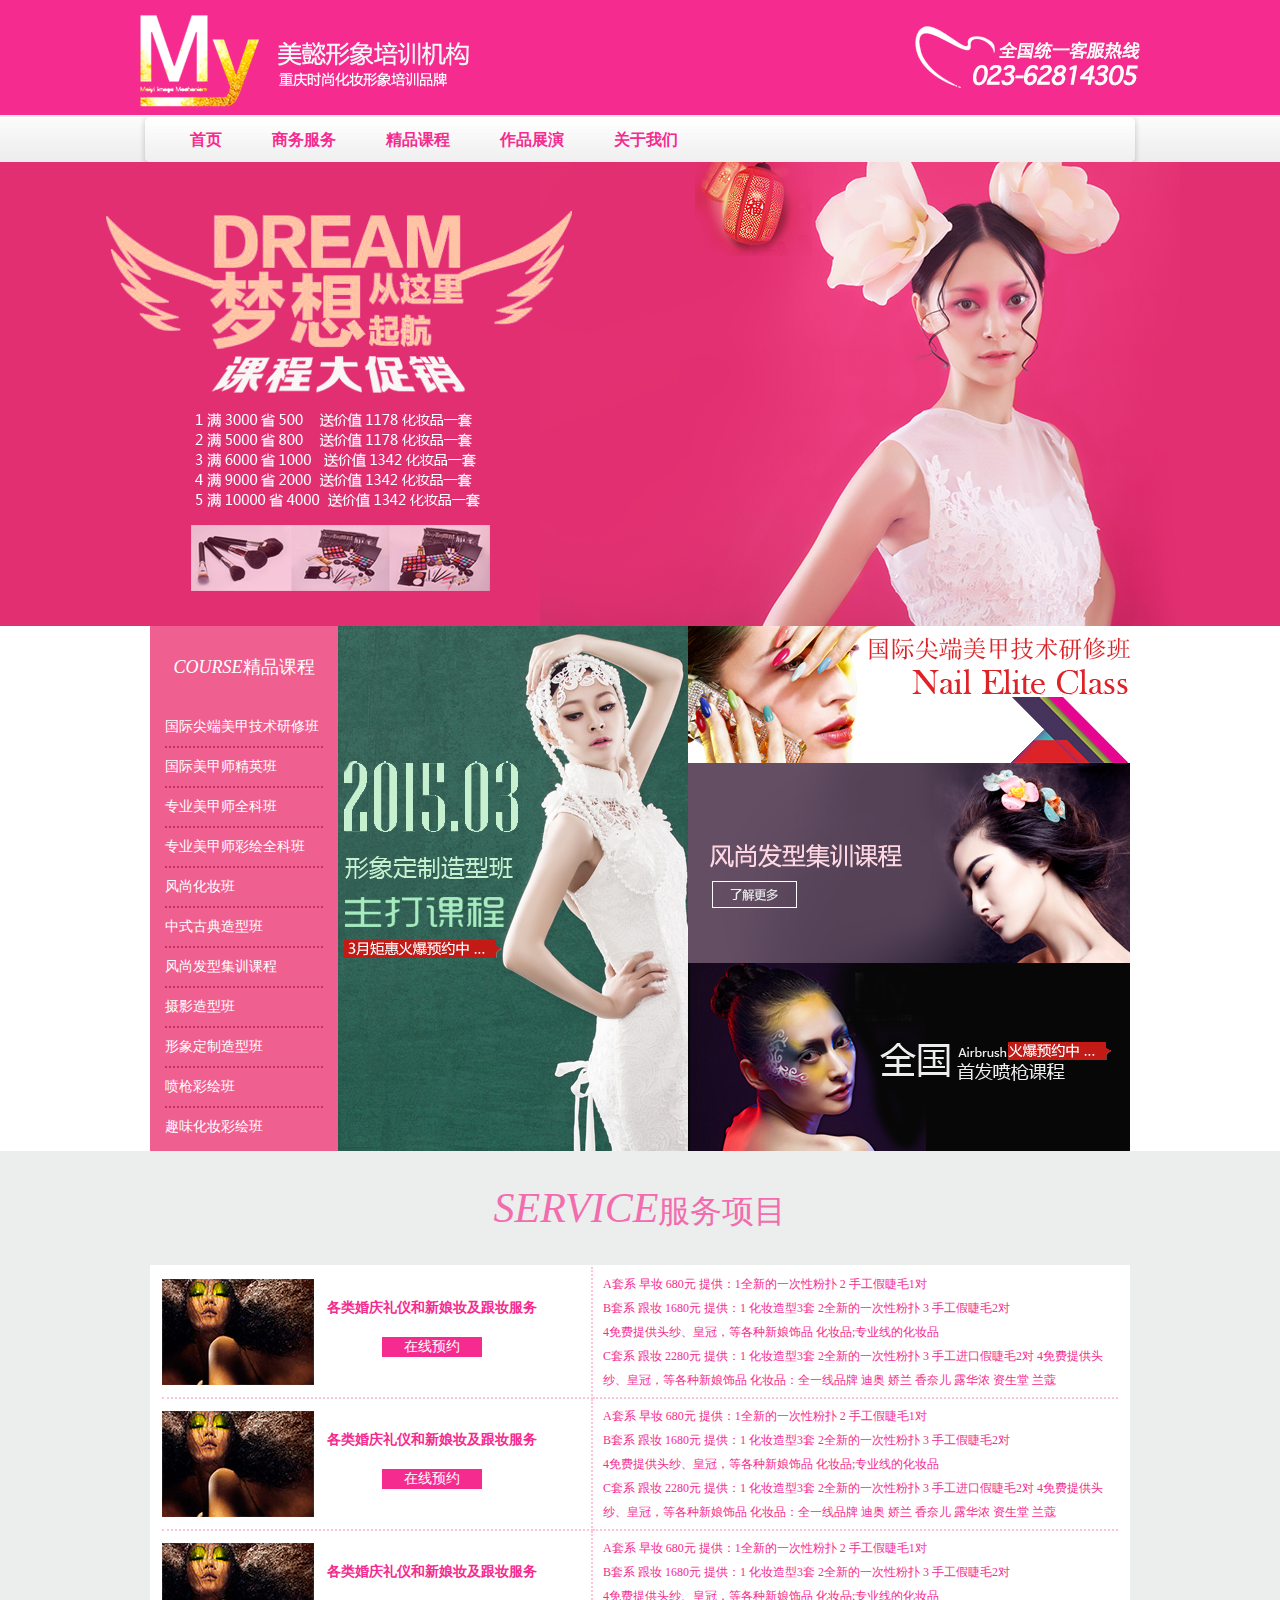
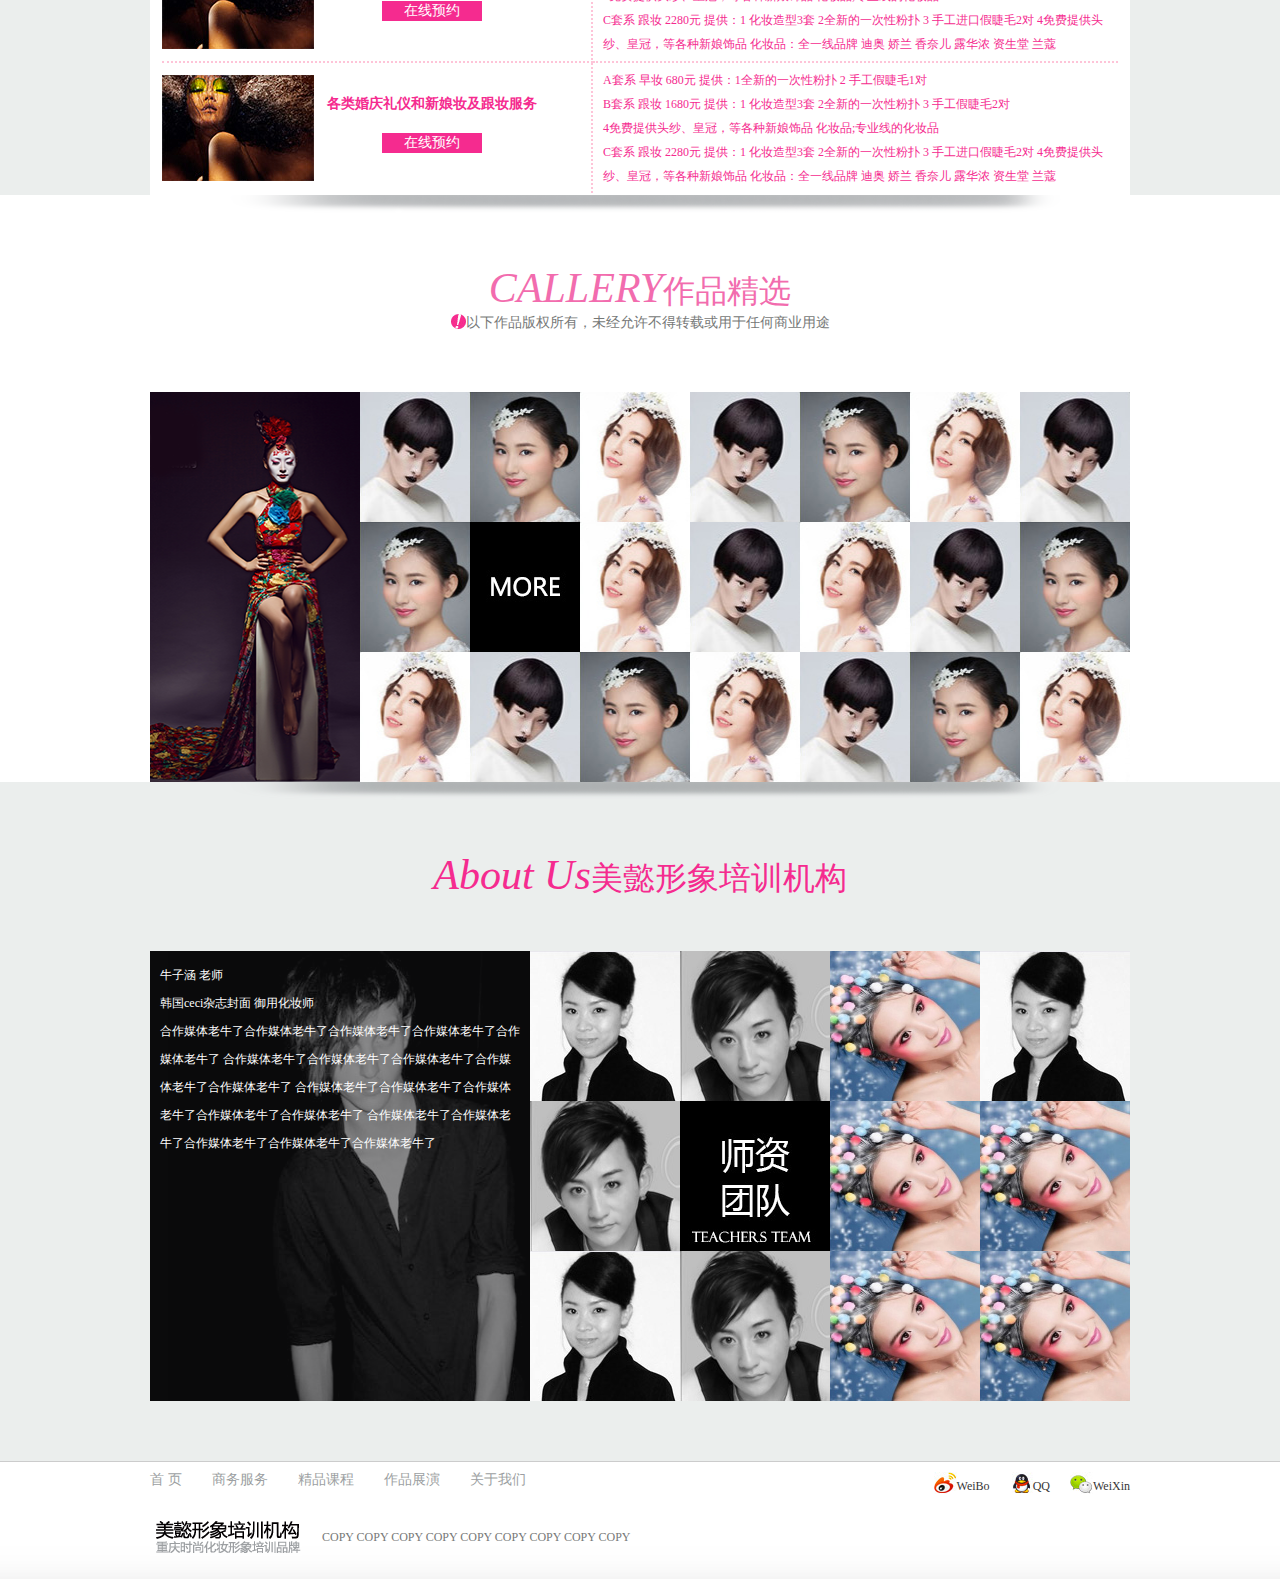
<file: new_index.html>
<!DOCTYPE html>
<html>

	<head>

		<head>
			<meta charset="utf-8" />
			<title>美懿</title>
			<meta name="keywords" content="" />
			<meta name="description" content="" />
			<link rel="stylesheet" href="css/public.css" />
			<link rel="stylesheet" href="css/new_index.css" />
			<script type="text/javascript" src="js/jquery-1.7.2.js"></script>
			<script type="text/javascript" src="js/scroll.js"></script>
			<!--[if lte IE 8]>
             <script src="js/html5.js"></script>
           <![endif]-->

			<!--[if IE 6]>
	      <script src="js/IE6PNG.js"></script>
           <script>
           	DD_belatedPNG.fix(".ie6png,.class_all ul li div h2,.contact_area i");
          </script>
         <![endif]-->
		</head>

		<body>
			<header class="n_public_head">
				<div class="n_public_top">
					<div class=" width1000">
						<div class="n_top_tel">
							<img src="images/new_tel.png" width="225" height="92" alt="">
						</div>
						<div class="n_top_logo">
							<a href="#">
								<img src="images/new_logo.png" width="336" height="92" alt="">
							</a>
						</div>
					</div>
				</div>
				<div class="clearboth"></div>
				<div class="new_nav_box">
					<nav class="width1000 new_nav">
						<ul>
							<li><a href="#">首页</a>
							</li>
							<li><a href="#">商务服务</a>
							</li>
							<li><a href="#">精品课程</a>
							</li>
							<li><a href="#">作品展演</a>
							</li>
							<li><a href="#">关于我们</a>
							</li>
						</ul>
						<div class="n_nav_left ie6png"></div>
						<div class="n_nav_right ie6png"></div>
					</nav>
				</div>
			</header>
			<div class="n_banner">
				<div class="n_banner_nr">
					<img src="images/new_banner.png" width="1080" height="464" alt="">
				</div>
			</div>
			<section class="width980 new_jpkc">
				<div class="new_jpkc_left">
					<h2><i>COURSE</i>精品课程</h2>
					<ul>
						<li><a href="#">国际尖端美甲技术研修班 </a>
						</li>
						<li><a href="#">国际美甲师精英班 </a>
						</li>
						<li><a href="#">专业美甲师全科班 </a>
						</li>
						<li><a href="#">专业美甲师彩绘全科班 </a>
						</li>
						<li><a href="#">风尚化妆班 </a>
						</li>
						<li><a href="#">中式古典造型班 </a>
						</li>
						<li><a href="#">风尚发型集训课程 </a>
						</li>
						<li><a href="#">摄影造型班 </a>
						</li>
						<li><a href="#">形象定制造型班   </a>
						</li>
						<li><a href="#">喷枪彩绘班  </a>
						</li>
						<li><a href="#">趣味化妆彩绘班  </a>
						</li>
					</ul>
				</div>
				<div class="new_jpkc_right">
					<div class="new_jpkc_right_l">
						<a href="#">
							<img src="images/new_img01.png" class="hover1s" width="350" height="525" alt="">
						</a>
					</div>
					<div class="new_jpkc_right_r">
						<div class="new_jpkc_right_r_1">
							<a href="#">
								<img src="images/new_img02.png" class="hover1s" width="442" height="137px" alt="">
							</a>
						</div>
						<div class="new_jpkc_right_r_2">
							<a href="#">
								<img src="images/new_img03.png" class="hover1s" width="442" height="200px" alt="">
							</a>
						</div>
						<div class="new_jpkc_right_r_3">
							<a href="#">
								<img src="images/new_img04.png" class="hover1s" width="442" height="188px" alt="">
							</a>
						</div>
					</div>
				</div>
			</section>
			<div class="new_fwxmbox">
				<section class="new_fwxm  width980">
					<header>
						<h2><i>SERVICE</i>服务项目</h2>
					</header>
					<div class="table_box width980">
						<table width="960">
							<tr>
								<td width="45%">
									<div class="table_img_left">
										<a href="#">
											<img src="images/new_img05.png" width="152" height="107" alt="">
										</a>
									</div>
									<div class="table_img_right">
										<h3>各类婚庆礼仪和新娘妆及跟妆服务</h3>
										<a href="#" class="table_btn">在线预约</a>
									</div>
								</td>
								<td width="55%">
									<p>A套系 早妆 680元 提供：1全新的一次性粉扑 2 手工假睫毛1对
										<br /> B套系 跟妆 1680元 提供：1 化妆造型3套 2全新的一次性粉扑 3 手工假睫毛2对
										<br /> 4免费提供头纱、皇冠，等各种新娘饰品 化妆品;专业线的化妆品
										<br /> C套系 跟妆 2280元 提供：1 化妆造型3套 2全新的一次性粉扑 3 手工进口假睫毛2对 4免费提供头纱、皇冠，等各种新娘饰品 化妆品：全一线品牌 迪奥 娇兰 香奈儿 露华浓 资生堂 兰蔻
									</p>
								</td>
							</tr>
							<tr>
								<td width="45%">
									<div class="table_img_left">
										<a href="#">
											<img src="images/new_img05.png" width="152" height="107" alt="">
										</a>
									</div>
									<div class="table_img_right">
										<h3>各类婚庆礼仪和新娘妆及跟妆服务</h3>
										<a href="#" class="table_btn">在线预约</a>
									</div>
								</td>
								<td width="55%">
									<p>A套系 早妆 680元 提供：1全新的一次性粉扑 2 手工假睫毛1对
										<br /> B套系 跟妆 1680元 提供：1 化妆造型3套 2全新的一次性粉扑 3 手工假睫毛2对
										<br /> 4免费提供头纱、皇冠，等各种新娘饰品 化妆品;专业线的化妆品
										<br /> C套系 跟妆 2280元 提供：1 化妆造型3套 2全新的一次性粉扑 3 手工进口假睫毛2对 4免费提供头纱、皇冠，等各种新娘饰品 化妆品：全一线品牌 迪奥 娇兰 香奈儿 露华浓 资生堂 兰蔻
									</p>
								</td>
							</tr>
							<tr>
								<td width="45%">
									<div class="table_img_left">
										<a href="#">
											<img src="images/new_img05.png" width="152" height="107" alt="">
										</a>
									</div>
									<div class="table_img_right">
										<h3>各类婚庆礼仪和新娘妆及跟妆服务</h3>
										<a href="#" class="table_btn">在线预约</a>
									</div>
								</td>
								<td width="55%">
									<p>A套系 早妆 680元 提供：1全新的一次性粉扑 2 手工假睫毛1对
										<br /> B套系 跟妆 1680元 提供：1 化妆造型3套 2全新的一次性粉扑 3 手工假睫毛2对
										<br /> 4免费提供头纱、皇冠，等各种新娘饰品 化妆品;专业线的化妆品
										<br /> C套系 跟妆 2280元 提供：1 化妆造型3套 2全新的一次性粉扑 3 手工进口假睫毛2对 4免费提供头纱、皇冠，等各种新娘饰品 化妆品：全一线品牌 迪奥 娇兰 香奈儿 露华浓 资生堂 兰蔻
									</p>
								</td>
							</tr>
							<tr>
								<td width="45%">
									<div class="table_img_left">
										<a href="#">
											<img src="images/new_img05.png" width="152" height="107" alt="">
										</a>
									</div>
									<div class="table_img_right">
										<h3>各类婚庆礼仪和新娘妆及跟妆服务</h3>
										<a href="#" class="table_btn">在线预约</a>
									</div>
								</td>
								<td width="55%">
									<p>A套系 早妆 680元 提供：1全新的一次性粉扑 2 手工假睫毛1对
										<br /> B套系 跟妆 1680元 提供：1 化妆造型3套 2全新的一次性粉扑 3 手工假睫毛2对
										<br /> 4免费提供头纱、皇冠，等各种新娘饰品 化妆品;专业线的化妆品
										<br /> C套系 跟妆 2280元 提供：1 化妆造型3套 2全新的一次性粉扑 3 手工进口假睫毛2对 4免费提供头纱、皇冠，等各种新娘饰品 化妆品：全一线品牌 迪奥 娇兰 香奈儿 露华浓 资生堂 兰蔻
									</p>
								</td>
							</tr>

						</table>
					</div>
				</section>
			</div>
			<div class="ying width980 ie6png"></div>
			<section class="new_works_show  width980">
				<header>
					<div class="blank30"></div>
					<h2><i>CALLERY</i>作品精选</h2>
					<p><i class="icon03"></i>以下作品版权所有，未经允许不得转载或用于任何商业用途</p>
					<div class="blank30"></div>
					<div class="blank30"></div>
				</header>
				<div class="works_left">
					<div class="">
						<a href="#">
							<img src="images/new_img06.png" width="210" height="390" alt="">
						</a>
					</div>
				</div>
				<div class="works_list">
					<ul>
						<li>
							<a href="#">
								<img src="images/in_img10.jpg" width="110" height="130" alt="">
							</a>
						</li>
						<li>
							<a href="#">
								<img src="images/in_img11.jpg" width="110" height="130" alt="">
							</a>
						</li>
						<li>
							<a href="#">
								<img src="images/in_img12.jpg" width="110" height="130" alt="">
							</a>
						</li>
						<li>
							<a href="#">
								<img src="images/in_img10.jpg" width="110" height="130" alt="">
							</a>
						</li>
						<li>
							<a href="#">
								<img src="images/in_img11.jpg" width="110" height="130" alt="">
							</a>
						</li>
						<li>
							<a href="#">
								<img src="images/in_img12.jpg" width="110" height="130" alt="">
							</a>
						</li>
						<li>
							<a href="#">
								<img src="images/in_img10.jpg" width="110" height="130" alt="">
							</a>
						</li>
						<li>
							<a href="#">
								<img src="images/in_img11.jpg" width="110" height="130" alt="">
							</a>
						</li>
						<li>
							<a href="#">
								<img src="images/in_img12.jpg" width="110" height="130" alt="">
							</a>
						</li>
						<li>
							<a href="#">
								<img src="images/in_img10.jpg" width="110" height="130" alt="">
							</a>
						</li>

						<li>
							<a href="#">
								<img src="images/in_img12.jpg" width="110" height="130" alt="">
							</a>
						</li>
						<li>
							<a href="#">
								<img src="images/in_img10.jpg" width="110" height="130" alt="">
							</a>
						</li>
						<li>
							<a href="#">
								<img src="images/in_img11.jpg" width="110" height="130" alt="">
							</a>
						</li>
						<li>
							<a href="#">
								<img src="images/in_img12.jpg" width="110" height="130" alt="">
							</a>
						</li>
						<li>
							<a href="#">
								<img src="images/in_img10.jpg" width="110" height="130" alt="">
							</a>
						</li>
						<li>
							<a href="#">
								<img src="images/in_img11.jpg" width="110" height="130" alt="">
							</a>
						</li>
						<li>
							<a href="#">
								<img src="images/in_img12.jpg" width="110" height="130" alt="">
							</a>
						</li>
						<li>
							<a href="#">
								<img src="images/in_img10.jpg" width="110" height="130" alt="">
							</a>
						</li>
						<li>
							<a href="#">
								<img src="images/in_img11.jpg" width="110" height="130" alt="">
							</a>
						</li>
						<li>
							<a href="#">
								<img src="images/in_img12.jpg" width="110" height="130" alt="">
							</a>
						</li>
						<li class="more">
							<a href="#">
								<img src="images/in_more.jpg" width="110" height="130" a alt="更多">
							</a>
						</li>
					</ul>
				</div>
			</section>

			<section class="new_pxjg">
				<div class="width980">
					<div class="ying width980 ie6png"></div>
					<header>
						<div class="blank20"></div>
						<div class="blank30"></div>
						<h2><i>About Us</i>美懿形象培训机构</h2>
						<div class="blank20"></div>
						<div class="blank30"></div>
					</header>

					<div class="teamleader_des">
						<img src="images/in_img13.jpg" width="380" height="450" />
						<p class="ie6png">牛子涵 老师
							<br /> 韩国ceci杂志封面 御用化妆师
							<br /> 合作媒体老牛了合作媒体老牛了合作媒体老牛了合作媒体老牛了合作媒体老牛了 合作媒体老牛了合作媒体老牛了合作媒体老牛了合作媒体老牛了合作媒体老牛了 合作媒体老牛了合作媒体老牛了合作媒体老牛了合作媒体老牛了合作媒体老牛了 合作媒体老牛了合作媒体老牛了合作媒体老牛了合作媒体老牛了合作媒体老牛了
						</p>

					</div>

					<div class="team_list">
						<ul>
							<li>
								<h1><a href="#"><img src="images/in_h101.jpg" alt="师资团队"></a></h1>
							</li>
							<li>
								<a href="#">
									<img src="images/in_img07.jpg" width="150" height="150" alt="">
								</a>
							</li>
							<li>
								<a href="#">
									<img src="images/in_img08.jpg" width="150" height="150" alt="">
								</a>
							</li>

							<li>
								<a href="#">
									<img src="images/in_img09.jpg" width="150" height="150" alt="">
								</a>
							</li>
							<li>
								<a href="#">
									<img src="images/in_img07.jpg" width="150" height="150" alt="">
								</a>
							</li>
							<li>
								<a href="#">
									<img src="images/in_img08.jpg" width="150" height="150" alt="">
								</a>
							</li>
							<li>
								<a href="#">
									<img src="images/in_img09.jpg" width="150" height="150" alt="">
								</a>
							</li>
							<li>
								<a href="#">
									<img src="images/in_img09.jpg" width="150" height="150" alt="">
								</a>
							</li>
							<li>
								<a href="#">
									<img src="images/in_img07.jpg" width="150" height="150" alt="">
								</a>
							</li>
							<li>
								<a href="#">
									<img src="images/in_img08.jpg" width="150" height="150" alt="">
								</a>
							</li>
							<li>
								<a href="#">
									<img src="images/in_img09.jpg" width="150" height="150" alt="">
								</a>
							</li>
							<li>
								<a href="#">
									<img src="images/in_img09.jpg" width="150" height="150" alt="">
								</a>
							</li>

						</ul>

					</div>
					<div class="blank30"></div>
					<div class="blank30"></div>
				</div>
			</section>

			<footer class="new_foot">
				<div class="width980 new_foot_box">
					<div class="new_foot_nav">
						<ul>
							<li><a href="#">首   页</a>
							</li>
							<li><a href="#">商务服务</a>
							</li>
							<li><a href="#">精品课程</a>
							</li>
							<li><a href="#">作品展演 </a>
							</li>
							<li><a href="#">关于我们</a>
							</li>
						</ul>
					</div>
					<div class="blank30"></div>
					<div class="new_foot_sns">
						<ul>
							<li><i class="new_foot_sns1"></i>WeiBo</li>
							<li><i class="new_foot_sns2"></i>QQ</li>
							<li><i class="new_foot_sns3"></i>WeiXin</li>

						</ul>
					</div>
					<div class="new_foot_mes">
						<img src="images/new_foot_logo.png" width="152" height="37" alt="">
						COPY COPY COPY COPY COPY COPY COPY COPY COPY 
					</div>

				</div>
			</footer>
			<script>
				 //团队与作品展示的 标题与更多插入
				var team_h1 = $(".team_list>ul>li").first()
				 team_h1.remove()
				 $(".team_list>ul>li").eq(4).after(team_h1)
				var works_more = $(".works_list>ul>li").last()
				 works_more.remove()
				 $(".works_list>ul>li").eq(7).after(works_more)
			</script>
		</body>

</html>
</file>
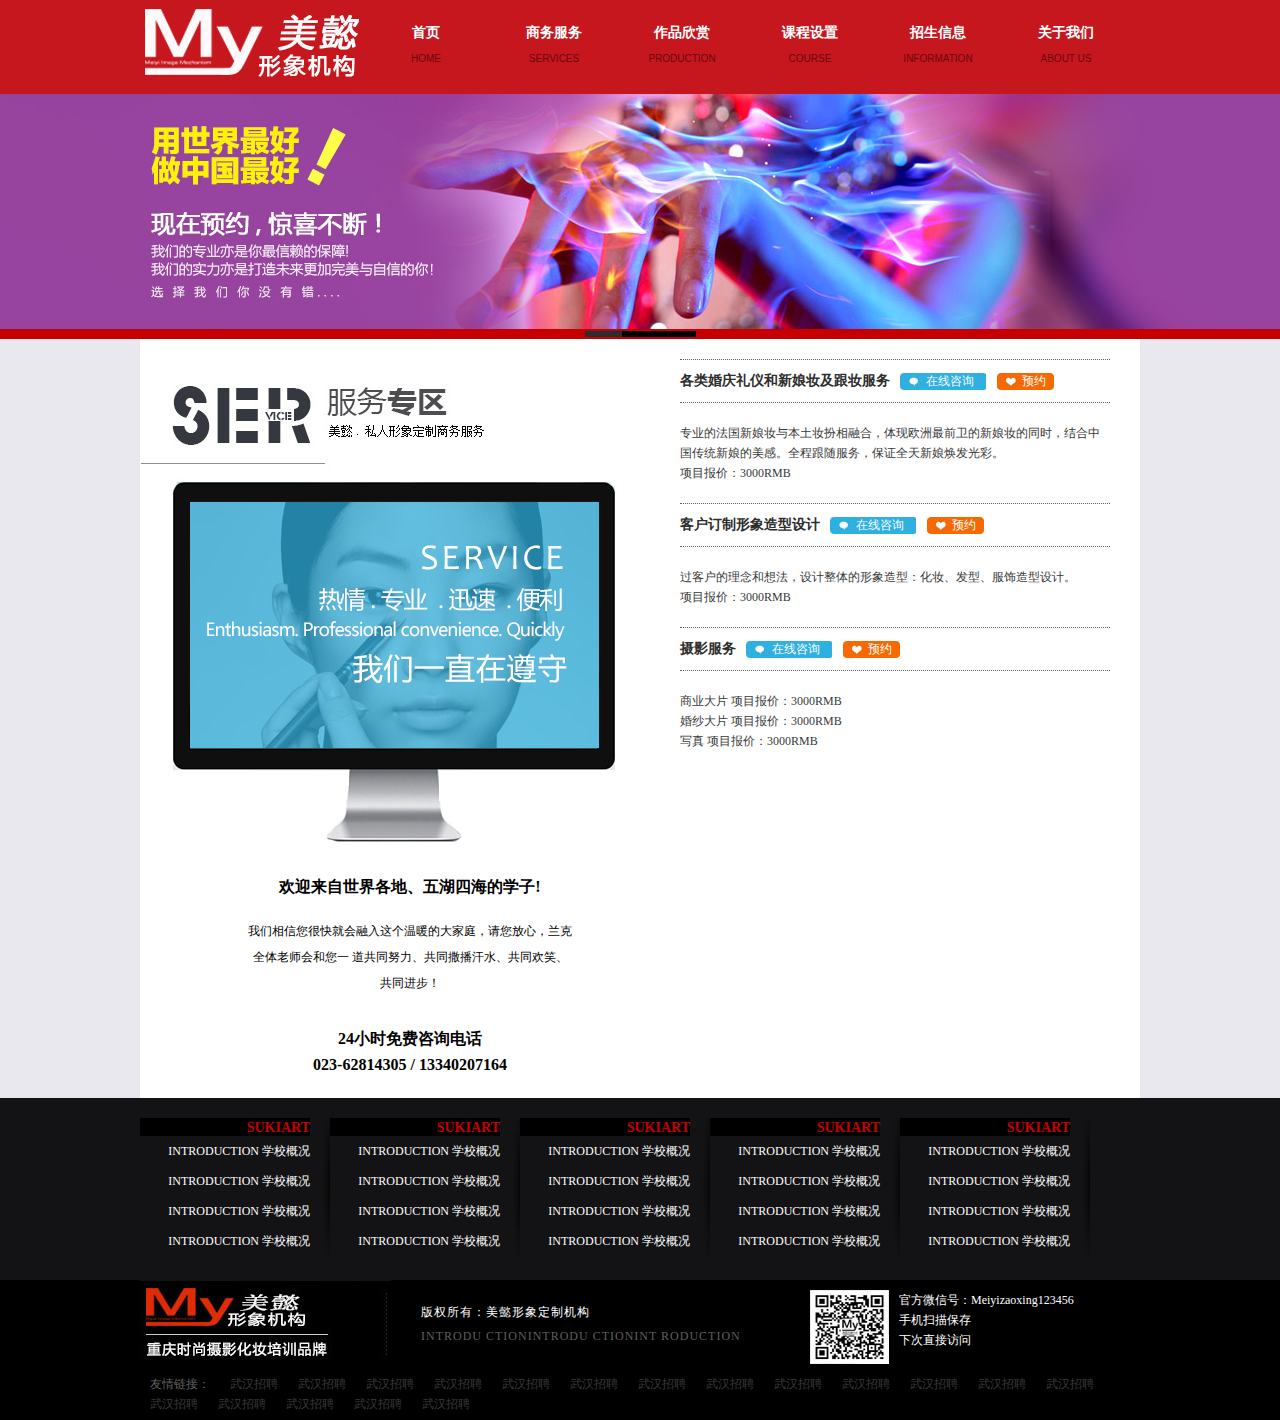
<file: servermes.html>
<!DOCTYPE html>
<html>

	<head>
		<meta charset="utf-8" />
		<title>美懿</title>
		<meta name="keywords" content="" />
		<meta name="description" content="" />
		<link rel="stylesheet" href="css/public.css" />
        <link rel="stylesheet" href="css/servermes.css" />		<script type="text/javascript" src="js/jquery-1.7.2.js"></script>		<script type="text/javascript" src="js/scroll.js"></script>		<!--[if lte IE 8]>           <script src="js/html5.js"></script>    <![endif]-->   		<!--[if IE 6]>	<script src="js/IE6PNG.js"></script>    <script>    	DD_belatedPNG.fix(".ie6png");    </script><![endif]-->	</head>	<body>	<header class="public_top">		<div class="width1000">			<div id="logo"><img src="images/logo.jpg" width="222" height="94" alt="美懿形象机构"></div>			<nav>				 <ul>				 	 <li><a href="#">首页<span>HOME</span></a></li>				 	 <li><a href="#">商务服务<span>SERVICES</span></a></li>				 	 <li><a href="#">作品欣赏<span>PRODUCTION</span></a></li>				 	 <li><a href="#">课程设置<span>COURSE</span></a></li>				 	 <li><a href="#">招生信息<span>INFORMATION </span></a></li>				 	 <li><a href="#">关于我们<span>ABOUT US</span></a></li>				 </ul>							</nav>					</div>	</header>					<div class="wrap servermes_wrap">					 <section class="list_banner">		 <ul id="list_bannerul">		 	<li  style="background-image: url(images/server_banner.jpg);"></li>		 	<li style="background-image:   url(images/in_banner01.jpg)"></li>		 	<li  style="background-image: url(images/work_banner01.jpg);"></li>		 			 </ul>			 		 								</section>		<div class="list_banner_btn">			<ul id="list_banner_btn">				<li class="current"></li>				<li></li>				<li></li>			</ul>					</div>					<section class="server_contet width1000">
			<div class="blank20"></div>		<div class="server_left">
			<h1><img src="images/server_h1.jpg"></h1>
			<img src="images/serverimg.jpg" width="486" height="376" alt="">
			<span class="blank20"></span>
			<h2>欢迎来自世界各地、五湖四海的学子!</h2>
			<span class="blank20"></span>
			<p>我们相信您很快就会融入这个温暖的大家庭，请您放心，兰克全体老师会和您一 道共同努力、共同撒播汗水、共同欢笑、共同进步！</p>
			<span class="blank30"></span>
		
			 <p class="server_tel">24小时免费咨询电话<br />
            023-62814305  / 13340207164
              </p>
		</div>		<div class="server_right">
			<ul>
				<li>
					<div class="server_title">
						<h2><a href="#">各类婚庆礼仪和新娘妆及跟妆服务</a></h2>
						 <a href="#" class="server_zxzx">在线咨询</a>
						  <a href="#" class="server_yy">预约</a>
						
					</div>
					<span class="blank20"></span>
					<p>专业的法国新娘妆与本土妆扮相融合，体现欧洲最前卫的新娘妆的同时，结合中国传统新娘的美感。全程跟随服务，保证全天新娘焕发光彩。</p>
					<p>项目报价：3000RMB</p>
					<span class="blank20"></span>
				</li>
				<li>
					<div class="server_title">
						<h2><a href="#">客户订制形象造型设计</a></h2>
						 <a href="#" class="server_zxzx">在线咨询</a>
						  <a href="#" class="server_yy">预约</a>
						
					</div>
					<span class="blank20"></span>
					<p>过客户的理念和想法，设计整体的形象造型：化妆、发型、服饰造型设计。</p>
					<p>项目报价：3000RMB</p>
					<span class="blank20"></span>
				</li>
				<li>
					<div class="server_title">
						<h2><a href="#">摄影服务</a></h2>
						 <a href="#" class="server_zxzx">在线咨询</a>
						  <a href="#" class="server_yy">预约</a>
						
					</div>
					<span class="blank20"></span>
					<p>商业大片   项目报价：3000RMB</p>
					<p>婚纱大片   项目报价：3000RMB</p>
					<p>写真       项目报价：3000RMB</p>
					<span class="blank20"></span>
				</li>
				
				
			</ul>	
				
				
				
		</div>
							  <div class="blank20"></div>
	  
	  		</section>														</div>					<footer  class="foot">		<div class="foot_nav">			<div class="width1000">			<ul>				 <li>				 	 <dl>				 	 	<dt><a href="#">SUKIART</a></dt>				 	 	<dd><a href="#"><span>INTRODUCTION</span>  学校概况</a></dd>				 	 	<dd><a href="#"><span>INTRODUCTION</span>  学校概况</a></dd>				 	 	<dd><a href="#"><span>INTRODUCTION</span>  学校概况</a></dd>				 	 	<dd><a href="#"><span>INTRODUCTION</span>  学校概况</a></dd>				 					 	 </dl>				 					 </li>				  <li>				 	 <dl>				 	 	<dt><a href="#">SUKIART</a></dt>				 	 	<dd><a href="#"><span>INTRODUCTION</span>  学校概况</a></dd>				 	 	<dd><a href="#"><span>INTRODUCTION</span>  学校概况</a></dd>				 	 	<dd><a href="#"><span>INTRODUCTION</span>  学校概况</a></dd>				 	 	<dd><a href="#"><span>INTRODUCTION</span>  学校概况</a></dd>				 					 	 </dl>				 					 </li>				  <li>				 	 <dl>				 	 	<dt><a href="#">SUKIART</a></dt>				 	 	<dd><a href="#"><span>INTRODUCTION</span>  学校概况</a></dd>				 	 	<dd><a href="#"><span>INTRODUCTION</span>  学校概况</a></dd>				 	 	<dd><a href="#"><span>INTRODUCTION</span>  学校概况</a></dd>				 	 	<dd><a href="#"><span>INTRODUCTION</span>  学校概况</a></dd>				 					 	 </dl>				 					 </li>				  <li>				 	 <dl>				 	 	<dt><a href="#">SUKIART</a></dt>				 	 	<dd><a href="#"><span>INTRODUCTION</span>  学校概况</a></dd>				 	 	<dd><a href="#"><span>INTRODUCTION</span>  学校概况</a></dd>				 	 	<dd><a href="#"><span>INTRODUCTION</span>  学校概况</a></dd>				 	 	<dd><a href="#"><span>INTRODUCTION</span>  学校概况</a></dd>				 					 	 </dl>				 					 </li>				  <li>				 	 <dl>				 	 	<dt><a href="#">SUKIART</a></dt>				 	 	<dd><a href="#"><span>INTRODUCTION</span>  学校概况</a></dd>				 	 	<dd><a href="#"><span>INTRODUCTION</span>  学校概况</a></dd>				 	 	<dd><a href="#"><span>INTRODUCTION</span>  学校概况</a></dd>				 	 	<dd><a href="#"><span>INTRODUCTION</span>  学校概况</a></dd>				 					 	 </dl>				 					 </li>											</ul>						</div>		</div>		<div class="foot_bottom">         <div class="width1000">          <div class="foot_logo">          <img src="images/foot_logo.jpg" width="251" height="80" alt="美懿形象定制机构">          </div>          <div class="copyright">          <div class="blank20"></div>          <p>版权所有：美懿形象定制机构           <span>INTRODU CTIONINTRODU CTIONINT RODUCTION</span>          </p>                    </div>                    <div class="foot_wx">            <img src="images/weixin.jpg" alt="微信">            <p>官方微信号：Meiyizaoxing123456<br>             手机扫描保存<br>             下次直接访问             </p>          </div>           <div class="blank10"></div>           <ul  class="friend_link">           	 <li>友情链接：</li>           	 <li><a href="">武汉招聘</a></li>           	 <li><a href="">武汉招聘</a></li>           	 <li><a href="">武汉招聘</a></li>           	 <li><a href="">武汉招聘</a></li>           	 <li><a href="">武汉招聘</a></li>           	 <li><a href="">武汉招聘</a></li>           	 <li><a href="">武汉招聘</a></li>           	 <li><a href="">武汉招聘</a></li>           	 <li><a href="">武汉招聘</a></li>           	 <li><a href="">武汉招聘</a></li>           	 <li><a href="">武汉招聘</a></li>	 <li><a href="">武汉招聘</a></li>           	 <li><a href="">武汉招聘</a></li>           	 <li><a href="">武汉招聘</a></li>           	 <li><a href="">武汉招聘</a></li>           	 <li><a href="">武汉招聘</a></li>           	 <li><a href="">武汉招聘</a></li>           	 <li><a href="">武汉招聘</a></li>           	            </ul>                 </div>        </div>	  </footer>		  <script>		$(document).ready(function(){			 $.fn.scrollfn({			 	Btnul: "#list_banner_btn",                BannerBtnclass:"current",                type: 1,                isAutomatic:1   			 },"#list_bannerul")		})					</script>	</body></html>
</file>
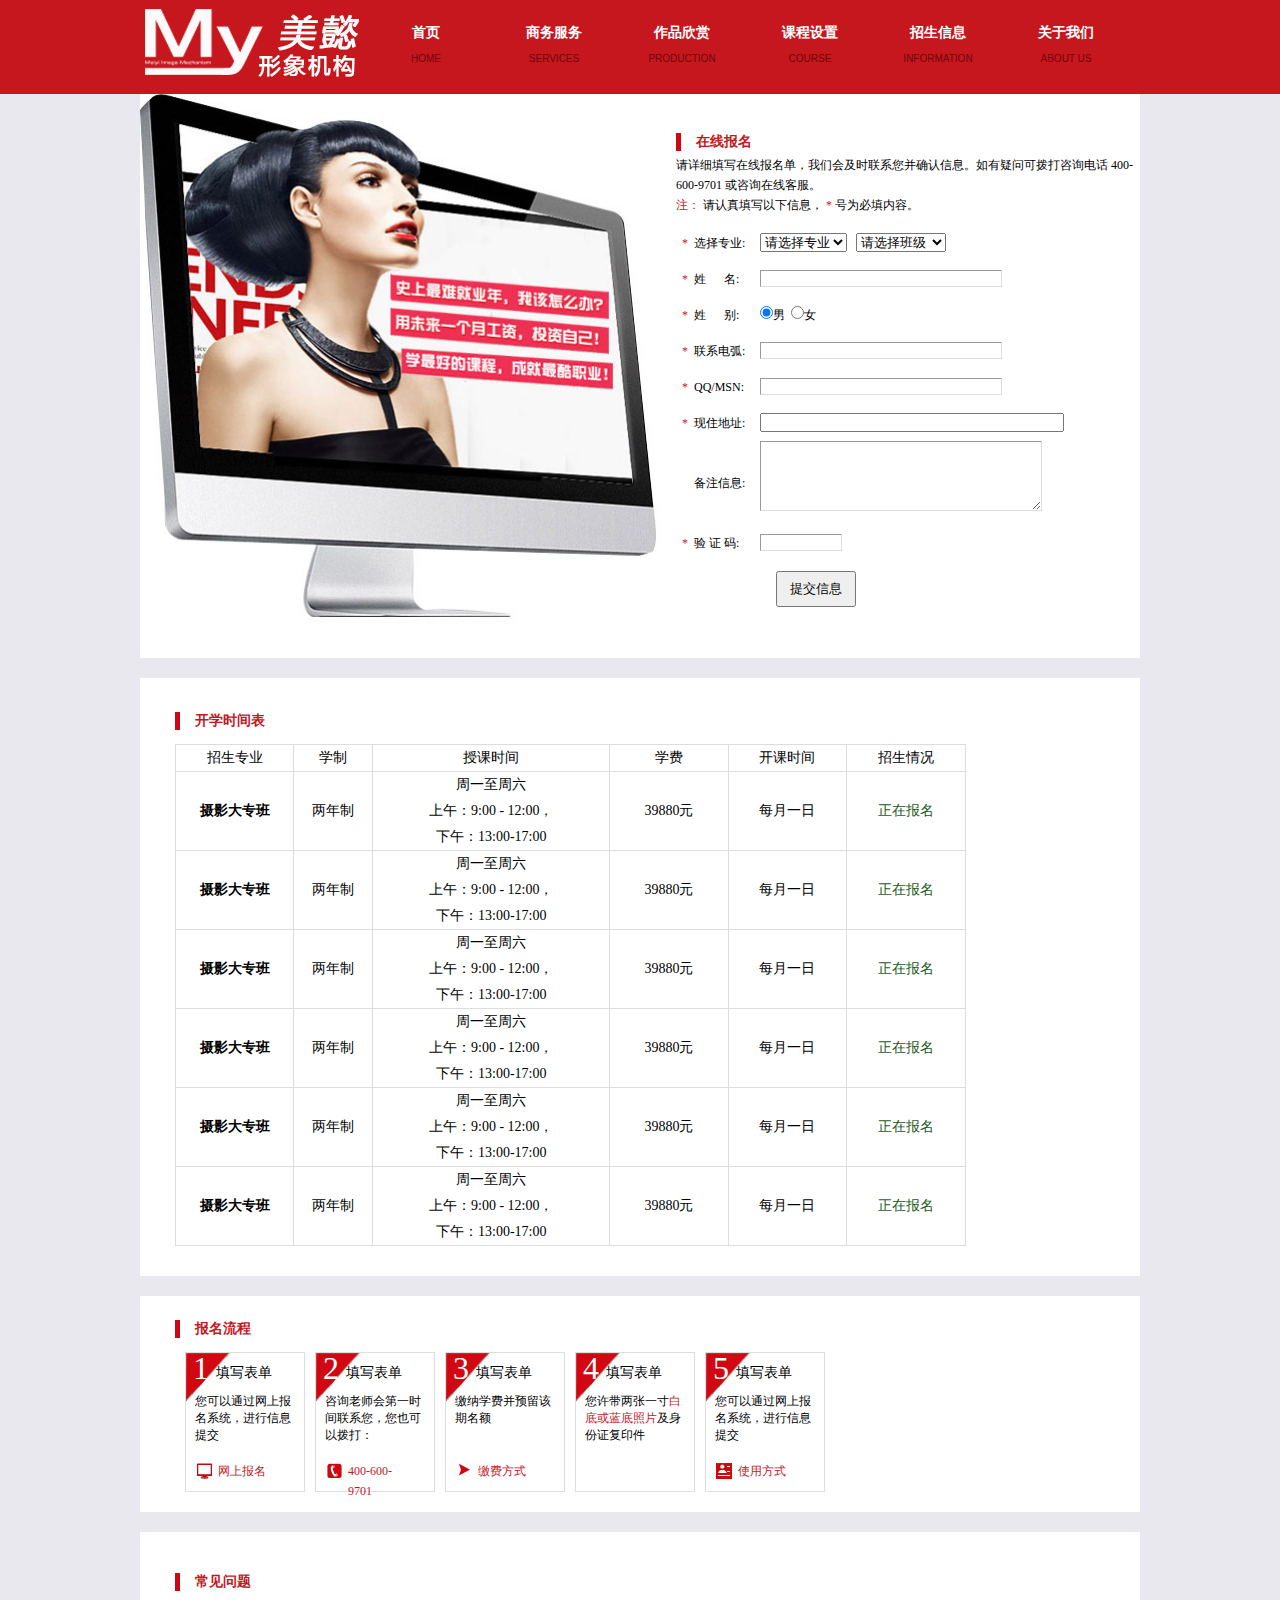
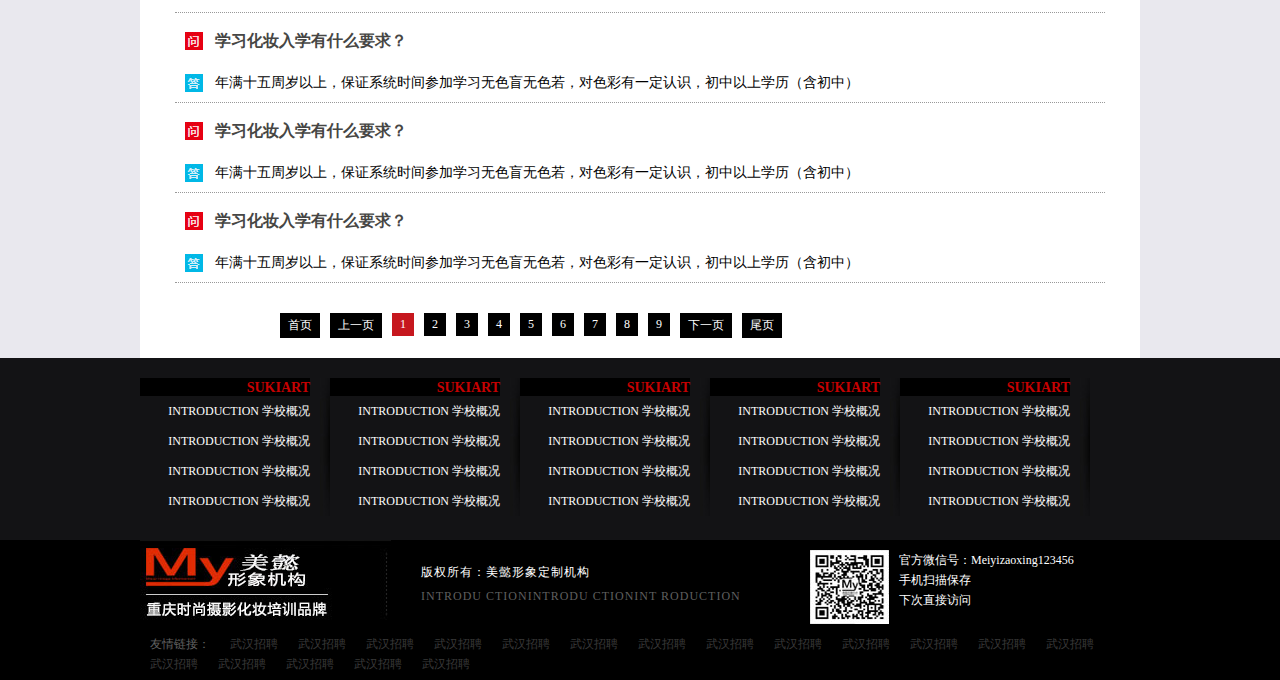
<file: zsxx.html>
<!DOCTYPE html>
<html>
	<head>
		<meta charset="utf-8" />
		<title>美懿</title>
		<meta name="keywords" content=""  />
		<meta name="description" content=""  />
		<link rel="stylesheet" href="css/public.css" />
		<link rel="stylesheet" href="css/zsxx.css" />
	    <script type="text/javascript" src="js/jquery-1.7.2.js" ></script>
	<!--[if lte IE 8]>
           <script src="js/html5.js"></script>
    <![endif]-->
	</head>
	
	<body>
	<header class="public_top">
		<div class="width1000">
			<div id="logo"><img src="images/logo.jpg" width="222" height="94" alt="美懿形象机构"></div>
			<nav>
				 <ul>
				 	 <li><a href="#">首页<span>HOME</span></a></li>
				 	 <li><a href="#">商务服务<span>SERVICES</span></a></li>
				 	 <li><a href="#">作品欣赏<span>PRODUCTION</span></a></li>
				 	 <li><a href="#">课程设置<span>COURSE</span></a></li>
				 	 <li><a href="#">招生信息<span>INFORMATION </span></a></li>
				 	 <li><a href="#">关于我们<span>ABOUT US</span></a></li>
				 </ul>
				
			</nav>
			
		</div>
	</header>
		<div class="wrap bm_wrap">
			<div class="width1000">
				<section class="sign_online">
					<div class="sign_online_img">
						<img src="images/img01.jpg" width="536" height="554" alt="">
					</div>
				   <div class="sign_online_mes">
				   	 <h1>在线报名</h1>
				   	 <p class="sign_online_p">请详细填写在线报名单，我们会及时联系您并确认信息。如有疑问可拨打咨询电话 400-600-9701 或咨询在线客服。<br />
                                      <span class="red_span"> 注： </span>请认真填写以下信息，<span class="red_span"> * </span>号为必填内容。</p>
                     	<div class="blank10"></div>                 
				   	<form>
				   		<table width="90%" class="sign_online_table" border="0">
				   			<tr>
				   				<td width="20%"><span class="red_span">&nbsp;&nbsp;*&nbsp;&nbsp;</span>选择专业:</td>
				   				<td  width="80%">
				   					<select>
				   					  <option style="width: 90px;">请选择专业</option>
				   						
				   					</select>&nbsp;&nbsp;
				   					<select style="width: 90px;">
				   					  <option>请选择班级</option>
				   						
				   					</select>
				   					
				   				</td>
				   			</tr>
				   			<tr>
				   				<td ><span class="red_span">&nbsp;&nbsp;*&nbsp;&nbsp;</span>姓&nbsp;&nbsp;&nbsp;&nbsp;&nbsp;&nbsp;名:</td>
				   				<td>
				   				 <input type="text" name=""  class="sign_text"/>	
				   				</td>
				   			</tr>
				   			<tr>
				   				<td><span class="red_span">&nbsp;&nbsp;*&nbsp;&nbsp;</span>姓&nbsp;&nbsp;&nbsp;&nbsp;&nbsp;&nbsp;别:</td>
				   				<td><label><input type="radio" name="xb" checked="">男</label>&nbsp;&nbsp;<label><input type="radio" name="xb">女</label></td>
				   			</tr>
				   			<tr>
				   				<td><span class="red_span">&nbsp;&nbsp;*&nbsp;&nbsp;</span>联系电弧:</td>
				   				<td> <input type="text" name=""  class="sign_text"/>	</td>
				   			</tr>
				   			<tr>
				   				<td><span class="red_span">&nbsp;&nbsp;*&nbsp;&nbsp;</span>QQ/MSN:</td>
				   				<td> <input type="text" name=""  class="sign_text"/>	</td>
				   			</tr>
				   			<tr>
				   				<td><span class="red_span">&nbsp;&nbsp;*&nbsp;&nbsp;</span>现住地址:</td>
				   				<td> <input type="text" name=""  class="sign_text_long"/>	</td>
				   			</tr>
				   			<tr>
				   				<td><span class="red_span">&nbsp;&nbsp;&nbsp;&nbsp;&nbsp;&nbsp;</span>备注信息:</td>
				   				<td> <textarea class="sign_textarea"></textarea></td>
				   			</tr>
				   			<tr>
				   				<td><span class="red_span">&nbsp;&nbsp;*&nbsp;&nbsp;</span>验 证 码:</td>
				   				<td> <input type="text" name=""  class=" sign_text sign_yzm"/>	</td>
				   			</tr>
				   			<tr>
				   				<td colspan="2">
				   					<div class="blank10"></div>
				   					<input type="submit" class="sign_sub"  value="提交信息" />
				   				</td>
				   			</tr>
				   		</table>
				   		
				   		
				   	</form>
				   	
				   </div>	
					<div class="blank10"></div>
				</section>
				<div class="blank20"></div>
				
				<section class="school_time">
					<div class="blank30"></div>
					<h2>开学时间表</h2>
					<div class="blank10"></div>
					<table width="85%" class="school_time_table">
						<tr>
							<th width="15%">招生专业</th>
							<th width="10%">学制</th>
							<th width="30%">授课时间</th>
							<th width="15%">学费</th>
							<th width="15%">开课时间</th>
							<th width="20%">招生情况</th>
							
						</tr>
						<tr>
							<td><strong>摄影大专班</strong></td>
							<td>两年制</td>
							<td>周一至周六<br />上午：9:00 - 12:00，<br />下午：13:00-17:00</td>
							<td>39880元</td>
							<td>每月一日</td>
							<td><span class="green">正在报名</span></td>
							
							
						</tr>
						<tr>
							<td><strong>摄影大专班</strong></td>
							<td>两年制</td>
							<td>周一至周六<br />上午：9:00 - 12:00，<br />下午：13:00-17:00</td>
							<td>39880元</td>
							<td>每月一日</td>
							<td><span class="green">正在报名</span></td>
							
							
						</tr>
						<tr>
							<td><strong>摄影大专班</strong></td>
							<td>两年制</td>
							<td>周一至周六<br />上午：9:00 - 12:00，<br />下午：13:00-17:00</td>
							<td>39880元</td>
							<td>每月一日</td>
							<td><span class="green">正在报名</span></td>
							
							
						</tr>
						<tr>
							<td><strong>摄影大专班</strong></td>
							<td>两年制</td>
							<td>周一至周六<br />上午：9:00 - 12:00，<br />下午：13:00-17:00</td>
							<td>39880元</td>
							<td>每月一日</td>
							<td><span class="green">正在报名</span></td>
							
							
						</tr>
						<tr>
							<td><strong>摄影大专班</strong></td>
							<td>两年制</td>
							<td>周一至周六<br />上午：9:00 - 12:00，<br />下午：13:00-17:00</td>
							<td>39880元</td>
							<td>每月一日</td>
							<td><span class="green">正在报名</span></td>
							
							
						</tr>
						<tr>
							<td><strong>摄影大专班</strong></td>
							<td>两年制</td>
							<td>周一至周六<br />上午：9:00 - 12:00，<br />下午：13:00-17:00</td>
							<td>39880元</td>
							<td>每月一日</td>
							<td><span class="green">正在报名</span></td>
							
							
						</tr>
						
					</table>
					<div class="blank30"></div>
					
				</section>
				<div class="blank20"></div>
			   <section class="regis_process">
			   	<div class="blank20"></div>
			   	<h2>报名流程</h2>
			   		<div class="blank10"></div>
			   		<ul>
			   			<li>
			   				<h3><i>1</i>填写表单</h3>
			   				 <p>您可以通过网上报名系统，进行信息提交</p>
			   				 
			   				 <a href="#" class="red_a_01">
			   				 	网上报名
			   				 </a>
	   		
			   			</li>
			   			<li>
			   				<h3><i>2</i>填写表单</h3>
			   				 <p>咨询老师会第一时间联系您，您也可以拨打：</p>
			   				 
			   				 <a href="#" class="red_a_02">
			   				 	400-600-9701
			   				 </a>
			   						   						   				
			   			</li>
			   			<li>
			   				<h3><i>3</i>填写表单</h3>
			   				 <p>缴纳学费并预留该期名额</p>
			   				 
			   				 <a href="#" class="red_a_03">
			   				 	缴费方式
			   				 </a>
			   						   						   				
			   			</li>
			   			<li>
			   				<h3><i>4</i>填写表单</h3>
			   				 <p>您许带两张一寸<span class="red_span">白底或蓝底照片</span>及身份证复印件</p>
			   				 
			   				
			   						   						   				
			   			</li>
			   			<li>
			   				<h3><i>5</i>填写表单</h3>
			   				 <p>您可以通过网上报名系统，进行信息提交</p>
			   				 
			   				 <a href="#" class="red_a_05">
			   				 	使用方式
			   				 </a>
			   						   						   				
			   			</li>
			   			
			   		</ul>
			   		
			   		<div class="blank20"></div>
			   </section>
			   <div class="blank20"> </div>
			
			   <section class="problems">
		             <div class="blank20"></div>
		         <h2>常见问题</h2>
		         
			   	<ul class="problems_list">
			   		<li>
			   			<h3>学习化妆入学有什么要求？</h3>
			   			
			   			<p>年满十五周岁以上，保证系统时间参加学习无色盲无色若，对色彩有一定认识，初中以上学历（含初中）</p>
			   			
			   		</li>
			   		<li>
			   			<h3>学习化妆入学有什么要求？</h3>
			   			
			   			<p>年满十五周岁以上，保证系统时间参加学习无色盲无色若，对色彩有一定认识，初中以上学历（含初中）</p>
			   			
			   		</li>
			   		<li>
			   			<h3>学习化妆入学有什么要求？</h3>
			   			
			   			<p>年满十五周岁以上，保证系统时间参加学习无色盲无色若，对色彩有一定认识，初中以上学历（含初中）</p>
			   			
			   		</li>
			   		
			   	</ul>
			   	<div class="blank30"></div>
			   	<div class="page">
			   		<ul>
			   			<li><a href="#">首页</a></li>
			   			<li><a href="#">上一页</a></li>
			   			<li class="current"><a href="#">1</a></li>
			   			<li><a href="#">2</a></li>
			   			<li><a href="#">3</a></li>
			   			<li><a href="#">4</a></li>
			   			<li><a href="#">5</a></li>
			   			<li><a href="#">6</a></li>
			   			<li><a href="#">7</a></li>
			   			<li><a href="#">8</a></li>
			   			<li><a href="#">9</a></li>
			   			<li><a href="#">下一页</a></li>
			   			<li><a href="#">尾页</a></li>
			   		</ul>
			   		
			   		
			   	</div>
			   		<div class="blank20"></div>
			   </section>
			   
			</div>
			
			
		</div>
		
	<footer  class="foot">
		<div class="foot_nav">
			<div class="width1000">
			<ul>
				 <li>
				 	 <dl>
				 	 	<dt><a href="#">SUKIART</a></dt>
				 	 	<dd><a href="#"><span>INTRODUCTION</span>  学校概况</a></dd>
				 	 	<dd><a href="#"><span>INTRODUCTION</span>  学校概况</a></dd>
				 	 	<dd><a href="#"><span>INTRODUCTION</span>  学校概况</a></dd>
				 	 	<dd><a href="#"><span>INTRODUCTION</span>  学校概况</a></dd>
				 	
				 	 </dl>
				 	
				 </li>
				  <li>
				 	 <dl>
				 	 	<dt><a href="#">SUKIART</a></dt>
				 	 	<dd><a href="#"><span>INTRODUCTION</span>  学校概况</a></dd>
				 	 	<dd><a href="#"><span>INTRODUCTION</span>  学校概况</a></dd>
				 	 	<dd><a href="#"><span>INTRODUCTION</span>  学校概况</a></dd>
				 	 	<dd><a href="#"><span>INTRODUCTION</span>  学校概况</a></dd>
				 	
				 	 </dl>
				 	
				 </li>
				  <li>
				 	 <dl>
				 	 	<dt><a href="#">SUKIART</a></dt>
				 	 	<dd><a href="#"><span>INTRODUCTION</span>  学校概况</a></dd>
				 	 	<dd><a href="#"><span>INTRODUCTION</span>  学校概况</a></dd>
				 	 	<dd><a href="#"><span>INTRODUCTION</span>  学校概况</a></dd>
				 	 	<dd><a href="#"><span>INTRODUCTION</span>  学校概况</a></dd>
				 	
				 	 </dl>
				 	
				 </li>
				  <li>
				 	 <dl>
				 	 	<dt><a href="#">SUKIART</a></dt>
				 	 	<dd><a href="#"><span>INTRODUCTION</span>  学校概况</a></dd>
				 	 	<dd><a href="#"><span>INTRODUCTION</span>  学校概况</a></dd>
				 	 	<dd><a href="#"><span>INTRODUCTION</span>  学校概况</a></dd>
				 	 	<dd><a href="#"><span>INTRODUCTION</span>  学校概况</a></dd>
				 	
				 	 </dl>
				 	
				 </li>
				  <li>
				 	 <dl>
				 	 	<dt><a href="#">SUKIART</a></dt>
				 	 	<dd><a href="#"><span>INTRODUCTION</span>  学校概况</a></dd>
				 	 	<dd><a href="#"><span>INTRODUCTION</span>  学校概况</a></dd>
				 	 	<dd><a href="#"><span>INTRODUCTION</span>  学校概况</a></dd>
				 	 	<dd><a href="#"><span>INTRODUCTION</span>  学校概况</a></dd>
				 	
				 	 </dl>
				 	
				 </li>
				
				
			</ul>
			
			</div>
		</div>
		<div class="foot_bottom">
         <div class="width1000">
          <div class="foot_logo">
          <img src="images/foot_logo.jpg" width="251" height="80" alt="美懿形象定制机构">
          </div>
          <div class="copyright">
          <div class="blank20"></div>
          <p>版权所有：美懿形象定制机构
           <span>INTRODU CTIONINTRODU CTIONINT RODUCTION</span>
          </p>
          
          </div>
          
          <div class="foot_wx">
            <img src="images/weixin.jpg" alt="微信">
            <p>官方微信号：Meiyizaoxing123456<br>
             手机扫描保存<br>
             下次直接访问
             </p>
          </div>
           <div class="blank10"></div>
           <ul  class="friend_link">
           	 <li>友情链接：</li>
           	 <li><a href="">武汉招聘</a></li>
           	 <li><a href="">武汉招聘</a></li>
           	 <li><a href="">武汉招聘</a></li>
           	 <li><a href="">武汉招聘</a></li>
           	 <li><a href="">武汉招聘</a></li>
           	 <li><a href="">武汉招聘</a></li>
           	 <li><a href="">武汉招聘</a></li>
           	 <li><a href="">武汉招聘</a></li>
           	 <li><a href="">武汉招聘</a></li>
           	 <li><a href="">武汉招聘</a></li>
           	 <li><a href="">武汉招聘</a></li>	 <li><a href="">武汉招聘</a></li>
           	 <li><a href="">武汉招聘</a></li>
           	 <li><a href="">武汉招聘</a></li>
           	 <li><a href="">武汉招聘</a></li>
           	 <li><a href="">武汉招聘</a></li>
           	 <li><a href="">武汉招聘</a></li>
           	 <li><a href="">武汉招聘</a></li>
           	 
           </ul>
        
         </div>
        
        
        
        </div>
		
		
		
	</footer>
		
	</body>
</html>
</file>
<file: css/public.css>
*{ margin: 0; padding: 0; font-family: "微软雅黑" verdana;}
a{ text-decoration: none;}
li{ list-style: none;}
img{ border: 0;}

table{ border-collapse: collapse;}
.clearboth{ clear: both; height: 0px; overflow: hidden;}
.wrap{ width: 100%; overflow: hidden;}
.blank10{ display: block; height: 10px; clear: both; overflow: hidden;}
.blank20{display: block; height: 20px; clear: both; overflow: hidden;}
.blank30{display: block; height: 30px; clear: both; overflow: hidden;}
.width1000{ width: 1000px; margin:  auto;}
.width980{ width: 980px; margin: auto;}
.red_span { color: #C6171E;}
.green{ color: #1a5a18;}
.hover1s{ -webkit-transition: all 1s ease; -moz-transition: all 1s ease; -ms-transition: all 1s; -o-transition: all 1s ease; transition: all 1s ease ;}
/***************public_top***************************************/

.public_top{ width: 100%; height: 94px; background: #c6171e;}
.public_top #logo{ width: 222px; height: 94px; float:left;}
.public_top nav{ width: 778px; float: left;}
.public_top nav  ul li { width: 128px; float: left; text-align: center;padding-top: 20px;}
.public_top nav  ul li a{ color: #fff; font-weight: bold; font-size: 14px; line-height: 26px; }
.public_top nav  ul li a span{ display: block; font-family:"arial"; font-weight: normal; font-size: 10px; color: #6c070b;}
.public_top nav  ul li a:hover{ color: #e8e8e8;}
.public_top nav  ul li a:hover span{ color: #FFFFFF; margin-top: 2px;10px}


/******************page**********************/
.page { margin-left: 100px;}
.page ul li{ float: left; margin:0px 5px;}

.page ul li a{ display: block; font-size: 12px; background: #000; color: #FFFFFF; padding: 4px 8px;}

.page ul li.current a{ background: #C6171E;}

/*****************foot***************************/

.foot_nav{ background: #131315; height: 142px; padding: 20px;}
.foot_nav ul li{ width: 170px; float: left; background:url(../images/bk04.jpg) no-repeat center right; padding-right:20px;}
.foot_nav ul li dd{ font-size: 12px; text-align: right; display: block; height:30px; line-height:30px;}
.foot_nav ul li dd a{ color: #FFFFFF; }
.foot_nav ul li dt a{ font-weight:bold; color:#c60001; font-size:14px;}
.foot_nav ul li dt{ background:#000; text-align:right}

.foot_bottom{ height:140px; width:100%; background:#000}
.foot_logo{ float: left; width:251px;}
.copyright{ float:left; width:419px;}
.copyright p{ color:#FFF; padding-left:30px; font-size:12px;letter-spacing: 1px; line-height:24px;}
.copyright p span{ display:block; color:#5f5f5f}

.foot_wx{ float:left; width:330px; padding-top:10px;}
.foot_wx img{ display:block; float:left}
.foot_wx  p{ float:left; color:#fff; font-size:12px; line-height:20px; padding-left:10px;}

.friend_link li{ float: left; margin: 0px 10px; display:inline; color: #606060; font-size: 12px; line-height: 20px;}
.friend_link li a{ white-space:nowrap; color: #393939;}

/****************************************/

/*******************new 2015年 2月末首页新增********************/
.n_public_head{}
.n_public_top{ width: 100%; height: 100px; background: #f52b8f; padding-top: 15px;}
.n_public_top img{ display: block; }
.n_top_tel{ float: right;}
.n_top_logo{ float: left;}


.new_nav_box{ width: 100%; height: 45px; border-top: #e9e9e9 solid 2px; background:url(../images/new_nav_box_new.png) repeat-x;}
.new_nav{ height: 45px; position:relative; background:url(../images/new_nav_bk.png) repeat-x;}
.n_nav_left{ width: 15px; height: 45px; position: absolute;  left: 0px; top: 0px; background: url(../images/new_nav_left.png);}
.n_nav_right{width: 15px; height: 45px; position: absolute;  right: 0px; top: 0px; background: url(../images/new_nav_right.png);}

.new_nav ul li{ float: left; margin-left: 50px; height: 45px; line-height: 45px;}
.new_nav ul li a{ color: #f52b8f; font-size: 16px; font-weight: bold;} 
.new_nav ul li a:hover{ color: #dc1879;}
.n_banner{ background:#e22f71; width: 100%; height: 464px;}
.n_banner_nr img{ display:block; margin:  auto;}


.new_foot{ wwidth: 100%; height: 118px; background: url(../images/new_foot_bk.png) repeat-x;    }
</file>
<file: css/index.css>
class_tel
.index_wrap{ background: #e9e8ee;}

.banner{ width: 100%; height: 428px; overflow: hidden; position: relative;}
#bannerul{ width: 10000px; height: 428px; position: absolute; }
#bannerul li{  height: 428px; float: left;}


#ban_btnul { width: 100px; position: absolute;  bottom: 20px ; left: 50%; margin-left: -50px;}
#ban_btnul li{ width: 15px; height: 15px; overflow: hidden; background:#3a3e41; float: left ; margin: 0px 5px; display:inline;}
#ban_btnul li.current{ background: #C60001;}
/*****************************/
.contact_area{ width: 100%; height: 60px; background: #131315;}
.contact_area ul li{ width: 25%; height: 60px; float:left; position: relative;}
.contact_area ul li i{ display: block; width: 50px; height: 60px; float: left;}
.contact_area ul li a{ display: block; width: 180px; padding-top: 10px; padding-left: 10px;  float: left; font-size: 16px; line-height: 20px; color: #FFFFFF; font-weight: bold;
-webkit-transition: all 1s ease; -moz-transition: all 1s ease; -ms-transition: all 1s; -o-transition: all 1s ease; transition: all 1s ease ;
}
.contact_area ul li a span{ display: block; font-size: 8px; font-weight: normal; line-height: 12px;}
.qq{ background: url(../images/icon08.png);}
.wx{ background: url(../images/icon09.png);}
.wb{ background: url(../images/icon10.png);}
.area{ background: url(../images/icon11.png);}

.contact_area ul li:hover i,.contact_area ul li:hover a{ filter:alpha(opacity=70);-moz-opacity:0.7;-khtml-opacity: 0.7;opacity: 0.7;}

.contact_wx_ma{ position: absolute; top: 59px; left: 5px; display: none; z-index: 100000;}

/****************************/
.class_tel { width: 170px; height: 310px; background: #C60001; overflow: hidden; float: left;}
.class_tel h1 { font-size: 36px; font-family: "黑体"; color: #FFFFFF; text-align:center; margin: 60px  auto 50px; }

.class_tel  p{ color: #FFFFFF; font-size: 20px ; font-weight: bold; padding-left: 20px;}
.class_tel  p span{ display: block; font-size: 16px; font-weight: normal;}

.class_all{ width:826px; height: 310px; position:relative; float: left; margin-left:4px ; display:inline;}
.class_all ul li{ overflow: hidden; position:absolute; z-index: 100;}
.class_all ul li div{ width: 100%; height: 100%; position: relative;}
.class_all ul li div h2{ font-size: 14px; height: 32px; line-height: 32px;text-align: center; background:url(../images/bk50.png); position: absolute; bottom: 0px; left: 0px; width: 100%;}
.class_all ul li div h2 a{ color: #FFFFFF;}
.class_all_01{ width: 200px;  height: 149px;}
.class_all_02{ width:410px; height: 149px; top: 0px; left: 210px;}
.class_all_03{width: 200px;  height: 149px; left: 0px; top:161px}
.class_all_04{width: 200px;  height: 149px; left: 210px; top:161px}
.class_all_05{ width: 200px;  height: 149px; left: 420px; top:161px}
.class_all_06{ width: 190px; height: 310px; right: 0px; top: 0px;}

.class_all ul li div img,.team_list ul li img,.works_list ul li img,.firt_show_img a img{
	-webkit-transition: all 1s ease; -moz-transition: all 1s ease; -ms-transition: all 1s; -o-transition: all 1s ease; transition: all 1s ease ;
}
.class_all ul li div:hover img,.team_list ul li:hover img,.works_list ul li:hover img,.firt_show_img a:hover img{
 -webkit-transform: scale(1.1) ;
-moz-transform: scale(1.1);
-ms-transform: scale(1.1);
transform: scale(1.1);
  opacity: 0.9;	  
	 
	
}


/*************************************/


.teamleader_des{ width: 400px; height: 450px; overflow: hidden; position:relative; float: left;}
.teamleader_des p{ width: 380px; padding: 10px; position:absolute; bottom: 0px; left: 0px; background: url(../images/bk50.png); color: #bab08e; font-size: 12px; line-height: 20px;}
.team_list{ width: 600px; height: 450px; float: left;}
.team_list ul li{ width:150px; height: 150px ; overflow: hidden; float: left;}

.team_list ul li:nth-of-type(6):hover img{
	 transform: none;
	   
	   -moz-transform: none;
	   -ms-transform: none;
	    -webkit-transform: none;
	     
	
}


.firt_show_img{ width: 230px; height: 275px; overflow: hidden;}
.works_show header{ width: 230px; height: 390px; overflow: hidden; float: left;}
.works_show header img{ display: block;}
.works_list{ float: left; width: 770px;}
.works_list ul li{  float: left; width: 110px; height: 130px; overflow: hidden;}
.works_list ul li img{ display: block;}
.works_list ul li:nth-of-type(9):hover img{
	  transform: none;
	   -moz-transform: none;
	   -ms-transform: none;
	    -webkit-transform:none;
	     
	     
	
}
</file>
<file: css/aboutus.css>
.about_wrap{ background: #e9e8ee;}

.abut_team,.aboutus_content{ background: #FFFFFF; overflow: hidden;}
.abut_team ul { margin-left: 2px;}
.abut_team ul li{ width: 83px; height: 83px; float:left;}
.abut_team ul li img{ display: block; margin:1px auto;}
.abut_team ul li.last{ background: #C6171E;}

.aboutus_content h1{ width: 180px; float: left;}
.aboutus_nr{ width: 800px; padding: 10px; float: left;}

.aboutus_nr h2{ font-size: 16px; height: 36px; line-height: 36px; color: #444444;}
.aboutus_nr p{  line-height: 22px; font-size: 14px;color: #444444;}
.about_jyys li{ height: 26px; line-height: 26px; font-size: 14px; color: #444444;}


.pay_bank li{ border: #bababa solid 2px; width: 256px; float: left; margin-right: 20px; display: inline;}
.pay_bank li span{ display: block; width: 18px; height: 18px; float: left;  margin: 12px 5px 0px 15px;}
.pay_bank li p{ font-size: 12px; height: 60px; padding: 10px 5px; float: left; width: 200px;}
.pay_bank li .icon01{ background: url(../images/bank_icon.jpg) 0px 0px;}
.pay_bank li .icon02{background: url(../images/bank_icon.jpg) 0px 19px;
</file>
<file: css/course.css>
.course_wrap{ background: #e9e8ee;}
.list_banner{width: 100%; height:348px; position: relative;}
.list_banner ul li{ width: 100%; height: 348px; position: absolute;  top: 0px; left: 0px;
 background-position: center;
background-repeat: no-repeat ;
  background-size:cover;
}
.list_banner_btn{ width: 100%; height: 10px; background: #C60001; position:relative;}
.list_banner_btn ul{ width: 111px; position: absolute; left: 50%; margin-left: -55px; top: 2px;}
.list_banner_btn ul li{ width: 37px; float: left; height: 6px; overflow: hidden; background: #000102;}
.list_banner_btn ul li.current{ background: #2e2d2d;}



.course_list{ position: relative; overflow: hidden; }
.course_list ul li{ margin: 20px 0px; overflow:hidden;}

.course_list_left{ width: 505px; overflow: hidden; position: absolute;  left: 0px; top: 0px;}
.course_list_left .course_list_left_box{ width: 440px; padding: 0px 10px; border: #999999 solid 1px; background: #FFFFFF;}
.course_list_left ul li{ background: url(../images/course_bk01.png) no-repeat  right top;}
.course_list_left ul li h1{ height: 40px; line-height: 40px; font-size: 14px; color: #501414; text-align: right; padding-right: 20px; background: url(../images/course_bk03.jpg)  no-repeat center right; border-bottom: #f1f3f7 solid 1px;}
.course_list_left ul li p,.course_list_right ul li p{ font-size: 12px; line-height: 26px;;}
.course_list_left ul li table,.course_list_right ul li  table{ border: none; font-size: 12px;;}
.course_list_left ul li table td,.course_list_right ul li table td{ height: 22px; line-height: 22px;}
.course_list ul li .course_zxzx{ display: block; float: left; width: 60px; height: 20px; line-height: 18px; background: url(../images/zxzx_btn.jpg);  font-size: 12px; padding-left: 26px; margin: 12px 10px 0px 10px  ; display: inline; color: #FFFFFF; } 
.course_list ul li h4 span{ margin: 0px 10px; font-size: 14px;}
.course_list ul li  .course_yy{display: block; float: left; width: 33px; height: 20px; line-height: 18px; background: url(../images/yuyue_btn.jpg);  font-size: 12px; padding-left: 26px; margin-top: 12px; color: #FFFFFF;}

.course_list_right{ width: 505px; position: absolute;overflow: hidden;  right: 0px; top: 0px;}
.course_list_right .course_list_right_box{width: 440px; padding: 0px 10px; border: #999999 solid 1px; background: #FFFFFF; float: right;}
.course_list_right ul li{ background: url(../images/course_bk02.png) no-repeat  left  top;}
.course_list_right ul li h1{ height: 40px; line-height: 40px; font-size: 14px; color: #501414; text-align: left; padding-left: 20px; background: url(../images/course_bk03.jpg)  no-repeat center left; border-bottom: #f1f3f7 solid 1px;}
.vertical_line{ width: 1px; background:#666666;  position: absolute; top: 40px;  left: 499px; z-index: 1000;}
</file>
<file: css/new_index.css>
.new_jpkc_left{ width: 188px; background:#ef5f90; padding-bottom: 5px; float: left;}
.new_jpkc_left h2{ font-weight: normal; font-size: 18px; color: #FFFFFF; text-align: center; height: 82px; line-height: 82px;}
.new_jpkc_left ul li { hheight: 38px; line-height: 38px; font-size: 14px;  margin:0px 15px; border-bottom: dotted 2px #cf2d64;}
.new_jpkc_left ul li  a{ color: #FFFFFF;}
.new_jpkc_left ul li  a:hover{color: #F1F3F7;}
.new_jpkc_left ul li:last-child{ border-bottom: none;}


.new_jpkc_right{ float: left;}
.new_jpkc_right_l{ width: 350px; height: 525px; overflow: hidden; float: left;}
.new_jpkc_right_l img:hover,.new_jpkc_right_r img:hover{-webkit-transform: scale(1.1) ;
-moz-transform: scale(1.1);
-ms-transform: scale(1.1);
transform: scale(1.1);
  opacity: 0.8;	  }
.new_jpkc_right_r{ float: left;}

.new_jpkc_right_r_1{ width: 442px; height: 137px;  overflow: hidden;}
.new_jpkc_right_r_2{ width: 442px; height: 200px;  overflow: hidden;}
.new_jpkc_right_r_3{ width: 442px; height: 188px;  overflow: hidden;}


.new_fwxmbox{ width: 100%; overflow: hidden; background: #ebeeed;}
.new_fwxm h2{height: 114px; line-height: 114px; font-size: 32px; text-align: center; font-weight: normal; color: #f26cae;}
.new_fwxm h2 i{ font-size:42px ;}

.table_box{background: #FFFFFF;}
.new_fwxm table{border:#FFFFFF solid 2px; background: #FFFFFF; margin: auto}
.new_fwxm table td{border-collapse: collapse; border: #fec4d8 dotted 2px; padding: 5px 0px; }
.table_btn{ display: block; margin: 0 auto;  width: 100px; height: 20px; line-height: 20px; background: #f52b8f; font-size: 14px;  color: #FFFFFF; text-align: center;}
.table_img_left{ float: left; width: 152px; height: 107px;}
.table_img_right{ float: left; width: 235px; text-align: center;}
.table_img_right h3{ font-size: 14px; color: #F52B8F; margin: 20px 0px;}
.table_box table td p{ font-size:12px; line-height: 24px; padding:0px 10px; color: #f52b8f;}
         
.ying{ background:url(../images/ying01.png) no-repeat  center top; height: 19px;}



.firt_show_img{ width: 230px; height: 275px; overflow: hidden;}
.new_works_show{ overflow: hidden;}
.new_works_show .works_left{ width: 210px; height: 390px; overflow: hidden; float: left;}
.new_works_show .works_left img{ display: block;}
.works_list{ float: left; width: 770px;}
.works_list ul li{  float: left; width: 110px; height: 130px; overflow: hidden;}
.new_works_show img,.team_list img{ display: block;-webkit-transition: all 1s ease; -moz-transition: all 1s ease; -ms-transition: all 1s; -o-transition: all 1s ease; transition: all 1s ease }
.new_works_show img:hover,.team_list img:hover{ transform: scale(1.1,1.1);
	   -moz-transform: scale(1.1,1.1);
	   -ms-transform: scale(1.1,1.1);
	    -webkit-transform:scale(1.1,1.1);
	    }
.works_list ul li:nth-of-type(9):hover img{
	  transform: none;
	   -moz-transform: none;
	   -ms-transform: none;
	    -webkit-transform:none;
	     
	  } 
.new_works_show header h2{ font-size: 32px; text-align: center; margin-top: 20px; color: #f26cae; font-weight: normal;}
.new_works_show header h2 i{ font-size: 42px;}

.new_works_show header p i{ display: block; width: 16px; height: 16px; float: left; background:url(../images/icon12.png);}
.new_works_show header p { font-size:14px; color: #767877; text-align: center; width: 380px; margin:  0 auto;}

.new_pxjg{ background: #ebeeed;}
.new_pxjg header h2{ text-align: center; font-size: 32px; font-weight: normal; color: #F52B8F;}
.new_pxjg header h2 i{ font-size: 42px;}
	  
	  
	  
	  
.teamleader_des{ width: 380px; height: 450px; overflow: hidden; position:relative; float: left;}
.teamleader_des p{ width: 360px; height: 430px; padding: 10px; position:absolute; bottom: 0px; left: 0px; background: url(../images/bk50.png); color: #FFFFFF; font-size: 12px; line-height: 28px;}
.team_list{ width: 600px; height: 450px; float: left;}
.team_list ul li{ width:150px; height: 150px ; overflow: hidden; float: left;}
.team_list ul li:nth-of-type(6):hover img{
	 transform: none;
	   
	   -moz-transform: none;
	   -ms-transform: none;
	    -webkit-transform: none;
}
.firt_show_img{ width: 230px; height: 275px; overflow: hidden;}
.works_show header{ width: 230px; height: 390px; overflow: hidden; float: left;}
.works_show header img{ display: block;}
.works_list{ float: left; width: 770px;}
.works_list ul li{  float: left; width: 110px; height: 130px; overflow: hidden;}
.works_list ul li img{ display: block;}
.works_list ul li:nth-of-type(9):hover img{
	  transform: none;
	   -moz-transform: none;
	   -ms-transform: none;
	    -webkit-transform:none;
}


.new_foot_box{ position: relative;}
.new_foot_nav ul li{ float:left; margin-right: 30px; font-size: 14px;margin-top: 10px;}
.new_foot_nav ul li a{ color: #9c9fa2; }

.new_foot_sns ul li i{display: block; width: 23px; height: 23px;  float: left;}
.new_foot_sns ul li{ font-size: 12px; line-height: 30px; float: left; margin-left: 20px ;display: inline; color: #363636;}
.new_foot_sns{ position: absolute; right: 0px; top:10px;}
.new_foot_sns .new_foot_sns1{ background:url(../images/new_foot_sns1.png);}
.new_foot_sns .new_foot_sns2{background:url(../images/new_foot_sns2.png);}
.new_foot_sns .new_foot_sns3{background:url(../images/new_foot_sns3.png);}

.new_foot_mes { height: 36px; line-height: 36px;font-size: 12px; color: #767877;}	
.new_foot_mes a{ color: #767877;}
.new_foot_mes img{  float: left; margin-right: 20PX; display: inline; }
</file>
<file: css/servermes.css>
.servermes_wrap{ background: #e9e8ee;}

.list_banner{width: 100%; height:235px; position: relative;}
.list_banner ul li{ width: 100%; height: 235px; position: absolute;  top: 0px; left: 0px;
 background-position: center;
background-repeat: no-repeat ;
  background-size:cover;
}
.list_banner_btn{ width: 100%; height: 10px;background:#C60001; position:relative;}
.list_banner_btn ul{ width: 111px; position:absolute; left: 50%; margin-left: -55px; top: 2px;}
.list_banner_btn ul li{ width: 37px; float:left; height:6px; overflow:hidden; background:#000102;}
.list_banner_btn ul li.current{ background: #2e2d2d;}


.server_contet{ background: #FFFFFF;}

.server_left{ width: 540px; float: left; overflow: hidden;}
.server_left h2{ font-size: 16px; text-align: center;}
.server_left  p{  text-align: center; width: 326px; margin: 0 auto; font-size: 12px;  line-height: 26px;}
.server_left .server_tel{ font-size: 16px; font-weight: bold;}

.server_right{ width: 460px; float:left;}
.server_right ul li{  padding: 0px 30px 0px 0px;}
.server_right ul li p{ color: #393939; font-size: 12px; line-height:20px;;}
.server_title{height: 42px; line-height: 42px; border-top:#606060 dotted 1px; border-bottom:#606060 dotted 1px;;}
.server_title h2{ float: left; font-size: 14px;}
.server_title h2 a { color: #2E2D2D;}
.server_title .server_zxzx{ display: block; float: left; width: 60px; height: 20px; line-height: 18px; background: url(../images/zxzx_btn.jpg);  font-size: 12px; padding-left: 26px; margin: 12px 10px 0px 10px  ; display: inline; color: #FFFFFF; } 

.server_title .server_yy{display: block; float: left; width: 33px; height: 20px; line-height: 18px; background: url(../images/yuyue_btn.jpg);  font-size: 12px; padding-left: 26px; margin-top: 12px; color: #FFFFFF;}
</file>
<file: css/zsxx.css>
.bm_wrap{ background: #e9e8ee;}
.sign_online{ background:#FFFFFF; overflow: hidden;}
.sign_online_img{ float: left; width: 536px; height: 554px;}
.sign_online_mes{ width: 464px;   float: left;}
.sign_online_mes h1{ height: 26px; line-height: 26px; font-size: 14px; margin-top: 35px; color: #C6171E; background: url(../images/bk01.jpg) no-repeat center left; padding-left: 20px;} 

.sign_online_p{ font-size: 12px; line-height: 20px;}

.sign_online_table  td{ font-size: 12px;  line-height: 36px;}

.sign_text{ border-left:#999999 solid 1px ;  border-top:#999999 solid 1px ; border-bottom:#dddddd solid 1px; border-right:#dddddd solid 1px; width: 240px; }
.sign_text_long{ width: 300px;}
.sign_textarea{border-left:#999999 solid 1px ;  border-top:#999999 solid 1px ; border-bottom:#dddddd solid 1px; border-right:#dddddd solid 1px;  height: 68px; width: 280px; }
.sign_yzm{ width: 80px;}
.sign_online_table .sign_sub{ height: 36px; width: 80px; margin-left:100px;  text-align: center; line-height: 28px;}



.school_time,.regis_process,.problems{ background: #FFFFFF; padding:0px 35px; }

.school_time h2,.regis_process h2,.problems h2{height: 26px; line-height: 26px; font-size: 14px;  color: #C6171E; background: url(../images/bk01.jpg) no-repeat center left; padding-left: 20px;}
.school_time_table td ,.school_time_table th{ border: #DDDDDD solid 1px; text-align: center; font-size: 14px; line-height: 26px; font-weight: normal;}
.school_time_table td .green{ color: #1a5a18;}

.regis_process ul li{width: 118px; height: 138px; border: #DDDDDD solid 1px; background:url(../images/bk03.jpg) no-repeat  top left; float: left; margin-left: 10px; display: inline; position: relative;}
.regis_process ul li h3{ height: 40px; line-height: 40px; font-size: 14px; font-weight: normal;}
.regis_process ul li h3 i{ font-size: 32px; display: block; float: left; width: 30px; text-align:center; line-height: 30px; color: #FFFFFF; font-style: normal;}
.regis_process ul li p{ font-size: 12px; padding: 0px 9px;}
.regis_process ul li  a{ position: absolute; bottom: 10px; left: 10px; width:60px;  padding-left:22px;height:20px; line-height: 20px; font-size: 12px; color: #C6171E; }
.red_a_01{ background:url(../images/icon01.jpg) no-repeat center left; }
.red_a_02{ background:url(../images/icon02.jpg) no-repeat center left; }
.red_a_03{ background:url(../images/icon03.jpg) no-repeat center left; }
.red_a_05{ background:url(../images/icon05.jpg) no-repeat center left; }


.problems h2{border-bottom:#999999 dotted 1px; height: 60px; line-height: 60px;}
.problems_list li{ border-bottom:#999999 dotted 1px; padding: 10px ;} 
.problems_list li h3{ background: url(../images/icon06.jpg) no-repeat center left; height: 36px; line-height: 36px; font-size: 16px; color:#464644; padding-left: 30px; margin-bottom: 15px;}
.problems_list li p{ font-size: 14px; padding-left: 30px; background: url(../images/icon07.jpg) no-repeat top left;}
</file>
